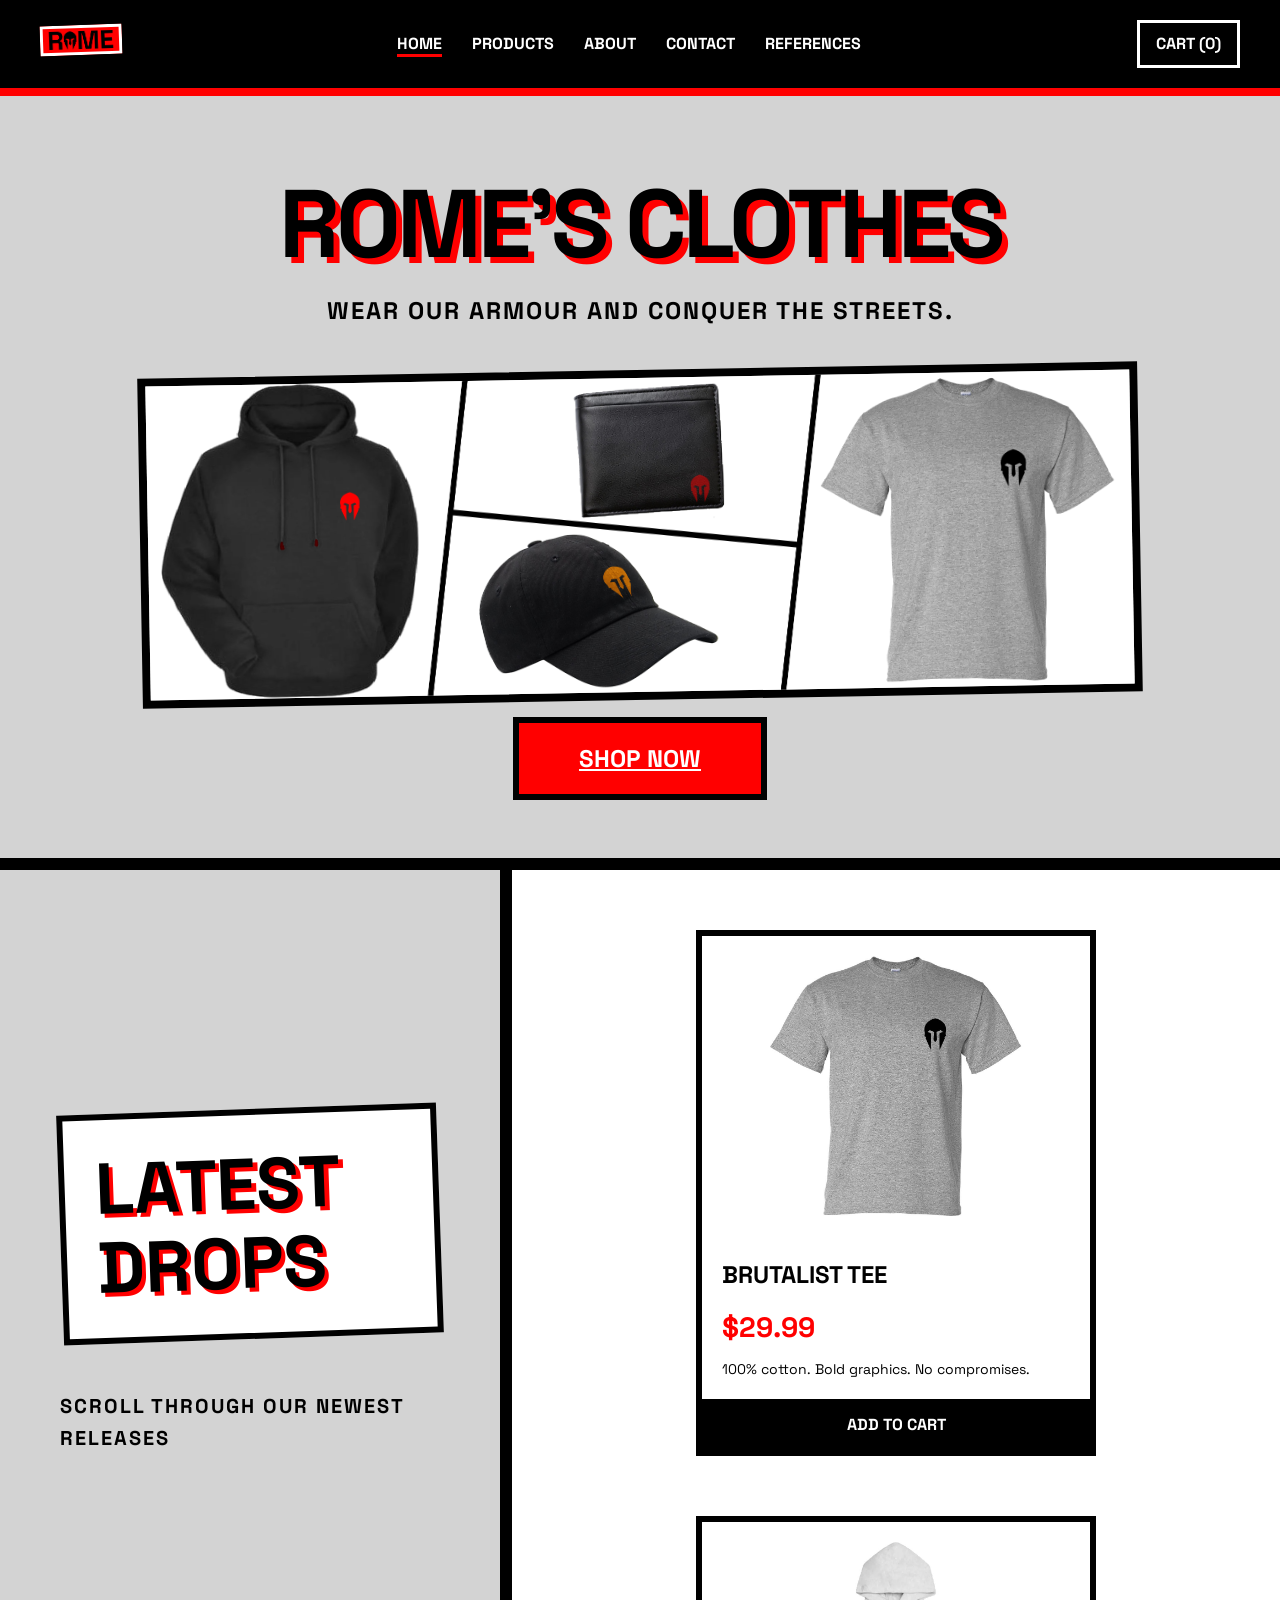
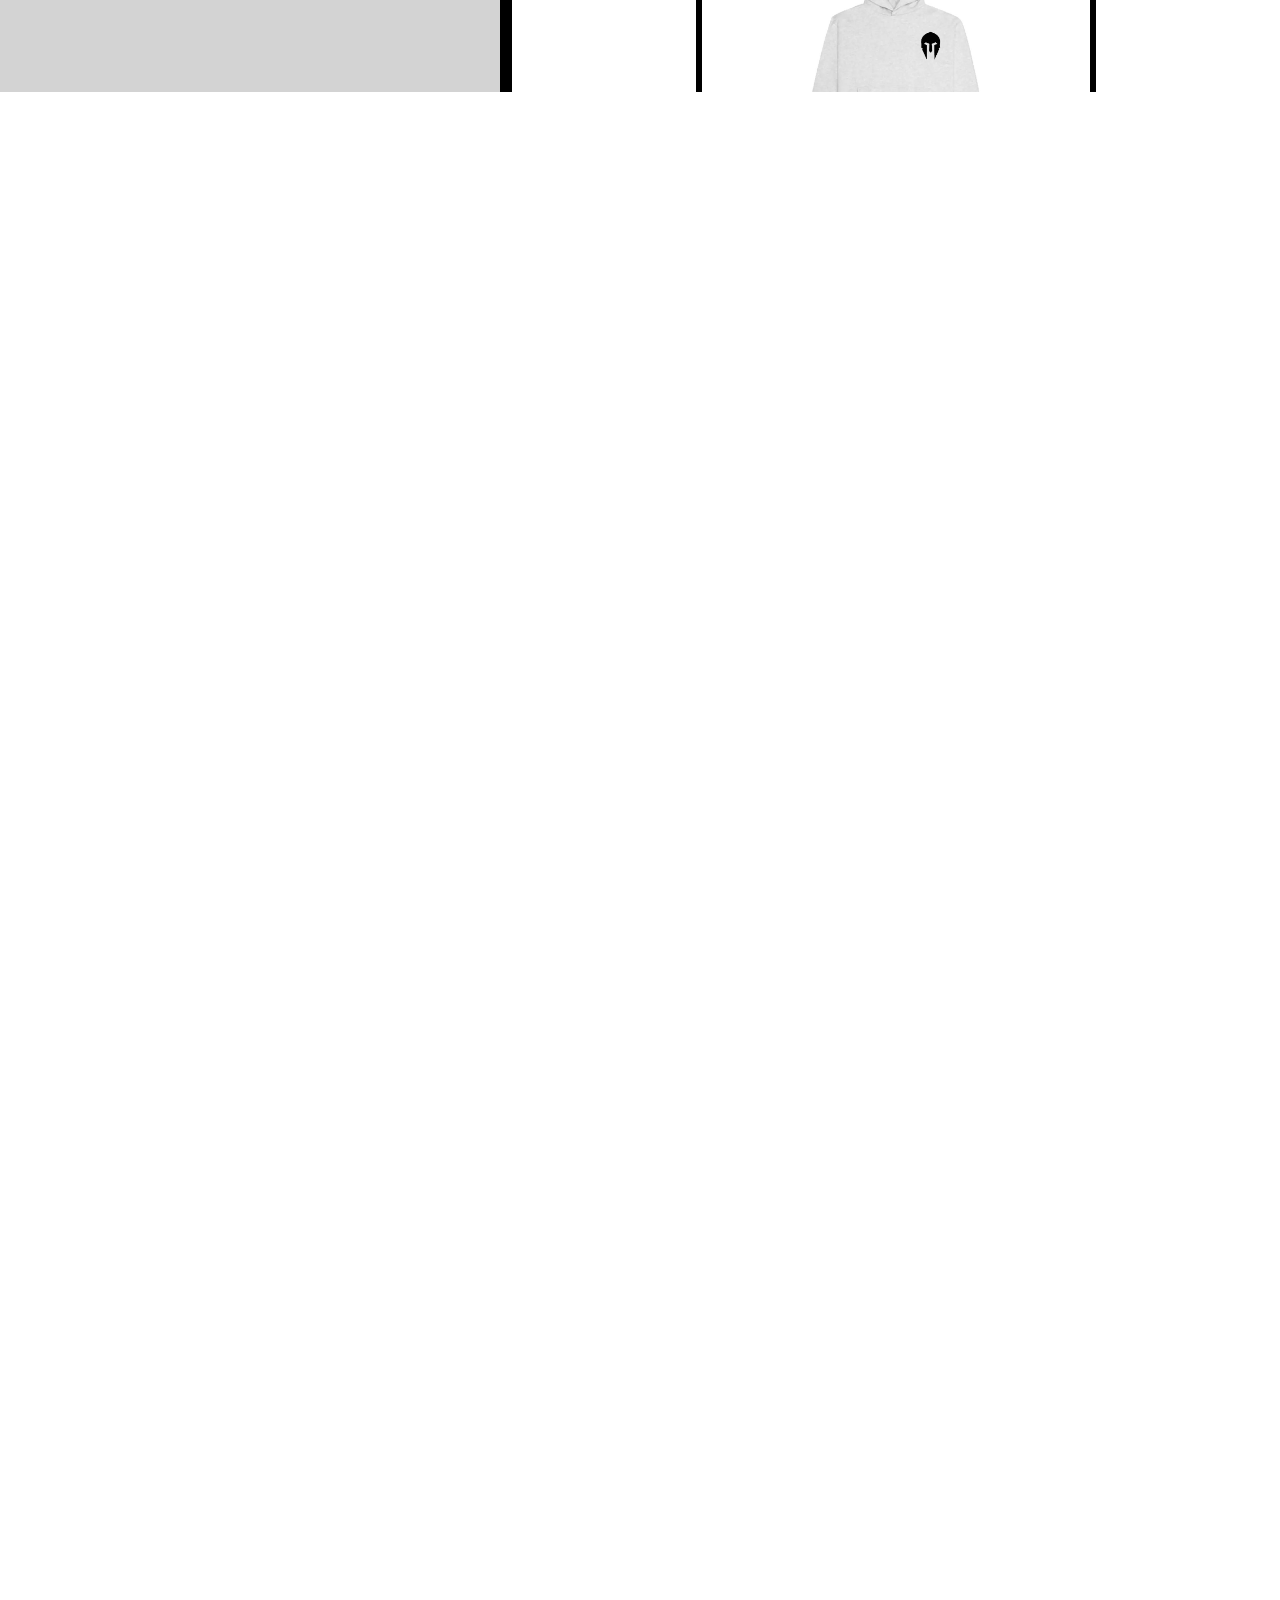
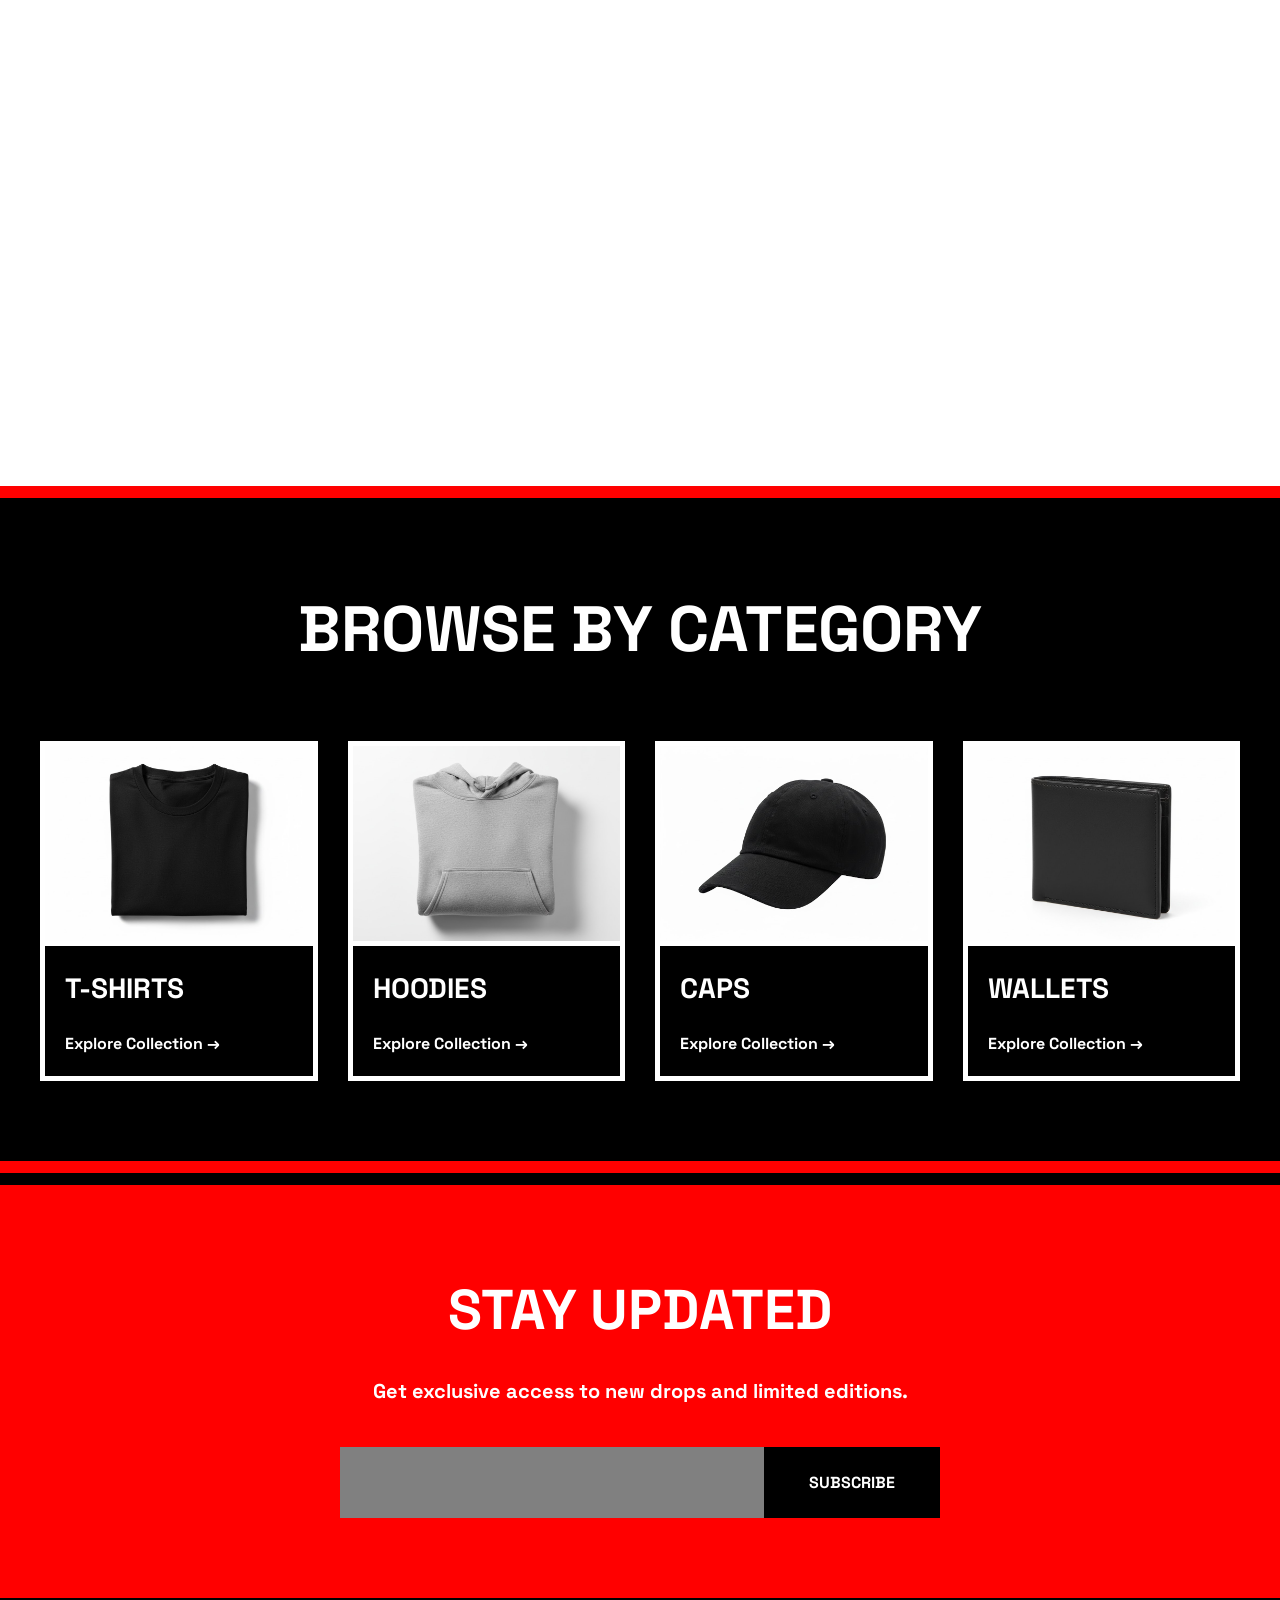
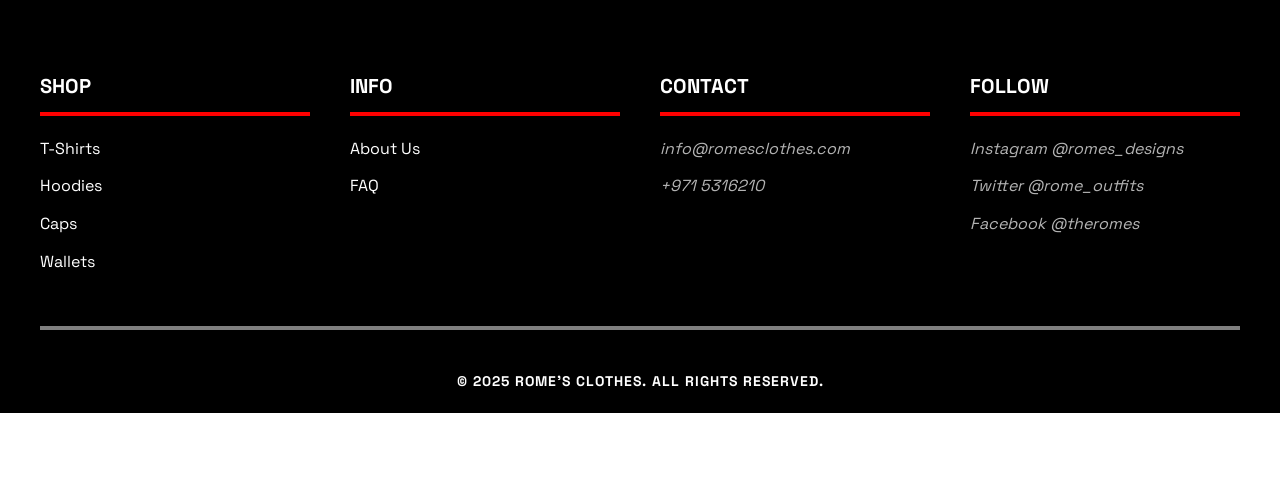
<file: index.html>
<!DOCTYPE html>
<html lang="en">
  <head>
    <meta charset="UTF-8" />
    <meta name="viewport" content="width=device-width, initial-scale=1.0" />
    <title>ROME'S CLOTHES - Raw Fashion</title>
    <link rel="preconnect" href="https://fonts.googleapis.com" />
    <link rel="preconnect" href="https://fonts.gstatic.com" crossorigin />
    <link
      href="https://fonts.googleapis.com/css2?family=Space+Grotesk:wght@400;700&display=swap"
      rel="stylesheet"
    />
    <link rel="stylesheet" href="assets/CSS/styles.css" />
  </head>
  <body>
    <!-- Hidden audio element for bell sound -->
    <audio id="bellSound" preload="auto">
      <source src="assets/media/rome%20standins/bell.mp3" type="audio/mpeg" />
      Your browser does not support the audio element.
    </audio>

    <header>
      <!-- LORETTA REPLACE THIS DIV WITH THE IMAGE AND USE THE SAME CLASS -->
      <a href="index.html" id="logoLink" aria-label="Return to homepage">
        <img 
            src="assets/media/rome standins/LOGO  rome.png" 
            alt="Ritchie's Clothes Logo - Raw Fashion" 
            class="logo-image" 
        />
      </a>
      <!-- -->

      <nav>
        <button class="mobile-menu-close" id="mobileMenuClose" aria-label="Close menu">✕</button>
        <ul>
          <li>
            <a href="index.html" id="homeLink" class="active-link">HOME</a>
          </li>
          <li><a href="products.html">PRODUCTS</a></li>
          <li><a href="about.html">ABOUT</a></li>
          <li><a href="contact.html">CONTACT</a></li>
          <li><a href="references.html">REFERENCES</a></li>
        </ul>
      </nav>
      
      <!-- Mobile hamburger menu button - only visible on small screens -->
      <button class="mobile-menu-toggle" id="mobileMenuToggle" aria-label="Open menu">☰</button>
      
      <!-- Cart Icon - Shows number of items, clicking toggles dropdown -->
      <div class="cart-icon" id="cartIcon">
        CART (<span id="cartCount">0</span>)
      </div>
      
      <!-- Cart Dropdown - Appears when cart icon is clicked, shows cart items -->
      <div class="cart-dropdown" id="cartDropdown">
        <div class="cart-items" id="cartItemsList">
          <p class="empty-message">Your cart is empty.</p>
        </div>
        <div class="cart-footer">
          <!-- Proceed button is disabled when cart is empty -->
          <button class="proceed-button" id="proceedButton" disabled>
            PROCEED
          </button>
        </div>
      </div>

      <!-- Checkout Modal - Overlay that appears when proceeding to checkout -->
      <div class="checkout-modal" id="checkoutModal">
        <div class="modal-content">
          <h3>COMPLETE YOUR ORDER</h3>
          <p>Please enter your details. We will contact you soon!</p>
          <form id="checkoutForm">
            <input
              type="email"
              id="checkoutEmail"
              placeholder="Email Address"
              required
            />
            <input
              type="tel"
              id="checkoutPhone"
              placeholder="Phone Number"
              required
            />
            <div class="modal-actions">
              <button type="submit" class="cta-button">SUBMIT ORDER</button>
              <button type="button" class="cancel-button" id="cancelCheckout">
                CANCEL
              </button>
            </div>
          </form>
          <p
            id="successMessage"
            style="display: none; color: var(--accent); font-weight: 700"
          >
            Thank you! You will be contacted via email shortly.
          </p>
        </div>
      </div>
    </header>

    <!-- Mobile Menu Overlay - Dark background that appears when mobile menu is open -->
    <div class="mobile-menu-overlay" id="mobileMenuOverlay"></div>

    <!-- Hero Section - Main banner at top of homepage -->
    <section class="hero">
      <div class="hero-content">
        <h1>ROME'S CLOTHES</h1>
        <p class="tagline">WEAR OUR ARMOUR AND CONQUER THE STREETS.</p>

        <!-- SAME THING HERE-->
        <img src="assets/media/rome%20standins/banner.jpg" alt="A model wearing a black, oversized, brutalist-style hoodie with thick, high-contrast borders" class="hero-image">

        <a href="products.html" class="cta-button">SHOP NOW</a>
      </div>
    </section>

    <!-- 
      FEATURED PRODUCTS SECTION - Sticky Scroll Design
      
      How it works:
      1. This section has dynamic height calculated by JavaScript based on product content
      2. The .featured-container uses position:sticky to stick below the header (78px)
      3. Left side (40%) shows heading and stays fixed
      4. Right side (60%) contains scrollable products
      5. JavaScript syncs the right side scroll with page scroll position
      6. As you scroll down the page, products appear to scroll while left side stays static
      7. Section "unsticks" after you've scrolled through all products
    -->
    <section class="featured-products" id="featuredProducts">
      <!-- Sticky container that stays in place while scrolling -->
      <div class="featured-container">
        <!-- Left side - Static heading that doesn't move -->
        <div class="featured-left" id="featuredLeft">
          <h2>LATEST DROPS</h2>
          <p class="featured-subtitle">Scroll through our newest releases</p>
        </div>
        
        <!-- Right side - Products that scroll synchronously with page scroll -->
        <div class="featured-right" id="featuredRight">
          <!-- Container holding all product cards - its height determines scroll distance -->
          <div class="product-scroll-container">
            <article class="product-card">
              <div>
                <img
                  src="assets/media/rome standins/tees/basilica.jpg"
                  alt="Basilica T-Shirts"
                  class="product-image"
                />
              </div>
              <div>
                <h3>BRUTALIST TEE</h3>
                <p class="price">$29.99</p>
                <p class="description">
                  100% cotton. Bold graphics. No compromises.
                </p>
              </div>
              <button class="add-to-cart">ADD TO CART</button>
            </article>

            <article class="product-card">
              <div>
                <img
                  src="assets/media/rome standins/hoodies/trevi.jpg"
                  alt="Concrete Hoodie"
                  class="product-image"
                />
              </div>
              <div>
                <h3>CONCRETE HOODIE</h3>
                <p class="price">$59.99</p>
                <p class="description">
                  Heavy-duty fabric. Maximum comfort. Raw style.
                </p>
              </div>
              <button class="add-to-cart">ADD TO CART</button>
            </article>

            <article class="product-card">
              <div>
                <img
                  src="assets/media/rome standins/caps/forum.jpg"
                  alt="Structure Cap"
                  class="product-image"
                />
              </div>
              <div>
                <h3>STRUCTURE CAP</h3>
                <p class="price">$24.99</p>
                <p class="description">
                  Adjustable fit. Clean lines. Timeless design.
                </p>
              </div>
              <button class="add-to-cart">ADD TO CART</button>
            </article>

            <article class="product-card">
              <div>
                <img
                  src="assets/media/rome standins/wallet/pantheon.jpg"
                  alt="Minimal Wallet"
                  class="product-image"
                />
              </div>
              <div>
                <h3>MINIMAL WALLET</h3>
                <p class="price">$34.99</p>
                <p class="description">
                  Genuine leather. Essential storage. Pure function.
                </p>
              </div>
              <button class="add-to-cart">ADD TO CART</button>
            </article>
            
            <article class="product-card">
              <div>
                <img
                  src="assets/media/rome standins/discover/blackt.jpg"
                  alt="Essential Black Tee"
                  class="product-image"
                />
              </div>
              <div>
                <h3>ESSENTIAL BLACK TEE</h3>
                <p class="price">$24.99</p>
                <p class="description">
                  Classic black tee. Premium cotton. Everyday essential.
                </p>
              </div>
              <button class="add-to-cart">ADD TO CART</button>
            </article>
            
            <article class="product-card">
              <div>
                <img
                  src="assets/media/rome standins/hoodies/trevi.jpg"
                  alt="Urban Hoodie"
                  class="product-image"
                />
              </div>
              <div>
                <h3>URBAN HOODIE</h3>
                <p class="price">$64.99</p>
                <p class="description">
                  Oversized fit. Street-ready. Ultimate comfort.
                </p>
              </div>
              <button class="add-to-cart">ADD TO CART</button>
            </article>
          </div>
        </div>
      </div>
    </section>

    <section class="categories">
      <h2>BROWSE BY CATEGORY</h2>
      <div class="category-grid">
        <a href="products.html#t-shirts" class="category-link">
          <div class="category-item">
            <img
              src="assets/media/rome standins/discover/blackt.jpg"
              alt="Plain Black T-Shirt"
              class="category-image"
            />
            <h3>T-SHIRTS</h3>
            <p>Explore Collection →</p>
          </div>
        </a>

        <a href="products.html#hoodies" class="category-link">
          <div class="category-item">
            <img
              src="assets/media/rome standins/discover/greyhood.jpg"
              alt="Grey Hoodie"
              class="category-image"
            />
            <h3>HOODIES</h3>
            <p>Explore Collection →</p>
          </div>
        </a>

        <a href="products.html#caps" class="category-link">
          <div class="category-item">
            <img
              src="assets/media/rome standins/discover/blackcap.jpg"
              alt="Plain Black cap"
              class="category-image"
            />
            <h3>CAPS</h3>
            <p>Explore Collection →</p>
          </div>
        </a>

        <a href="products.html#wallets" class="category-link">
          <div class="category-item">
            <img
              src="assets/media/rome standins/discover/blackwallet.jpg"
              alt="Plain Black Leather Wallet"
              class="category-image"
            />
            <h3>WALLETS</h3>
            <p>Explore Collection →</p>
          </div>
        </a>
      </div>
    </section>

    <section class="newsletter">
      <h2>STAY UPDATED</h2>
      <p>Get exclusive access to new drops and limited editions.</p>
      <form class="newsletter-form" id="newsletterForm">
        <input
          type="email"
          id="newsletterEmail"
          name="email"
          placeholder="YOUR EMAIL ADDRESS"
          required
          aria-label="Email address"
        />
        <button type="submit">SUBSCRIBE</button>
      </form>
      <p
        class="form-message"
        id="newsletterMessage"
        style="display: none; margin-top: 15px; font-weight: 700"
      ></p>
    </section>

    <footer>
      <div class="footer-content">
        <div class="footer-column">
          <h4>SHOP</h4>
          <ul>
            <li><a href="products.html#t-shirts">T-Shirts</a></li>
            <li><a href="products.html#hoodies">Hoodies</a></li>
            <li><a href="products.html#caps">Caps</a></li>
            <li><a href="products.html#wallets">Wallets</a></li>
          </ul>
        </div>
        <div class="footer-column">
          <h4>INFO</h4>
          <ul>
            <li><a href="about.html">About Us</a></li>
            <li><a href="faq.html">FAQ</a></li>
          </ul>
        </div>
        <div class="footer-column">
          <h4>CONTACT</h4>
          <ul>
            <li>info@romesclothes.com</li>
            <li>+971 5316210</li>
          </ul>
        </div>
        <div class="footer-column">
          <h4>FOLLOW</h4>
          <ul>
            <li>Instagram @romes_designs</li>
            <li>Twitter @rome_outfits</li>
            <li>Facebook @theromes</li>
          </ul>
        </div>
      </div>
      <div class="footer-bottom">
        <p>&copy; 2025 ROME'S CLOTHES. ALL RIGHTS RESERVED.</p>
      </div>
    </footer>
    <script src="assets/javascript/script.js"></script>
  </body>
</html>
</file>
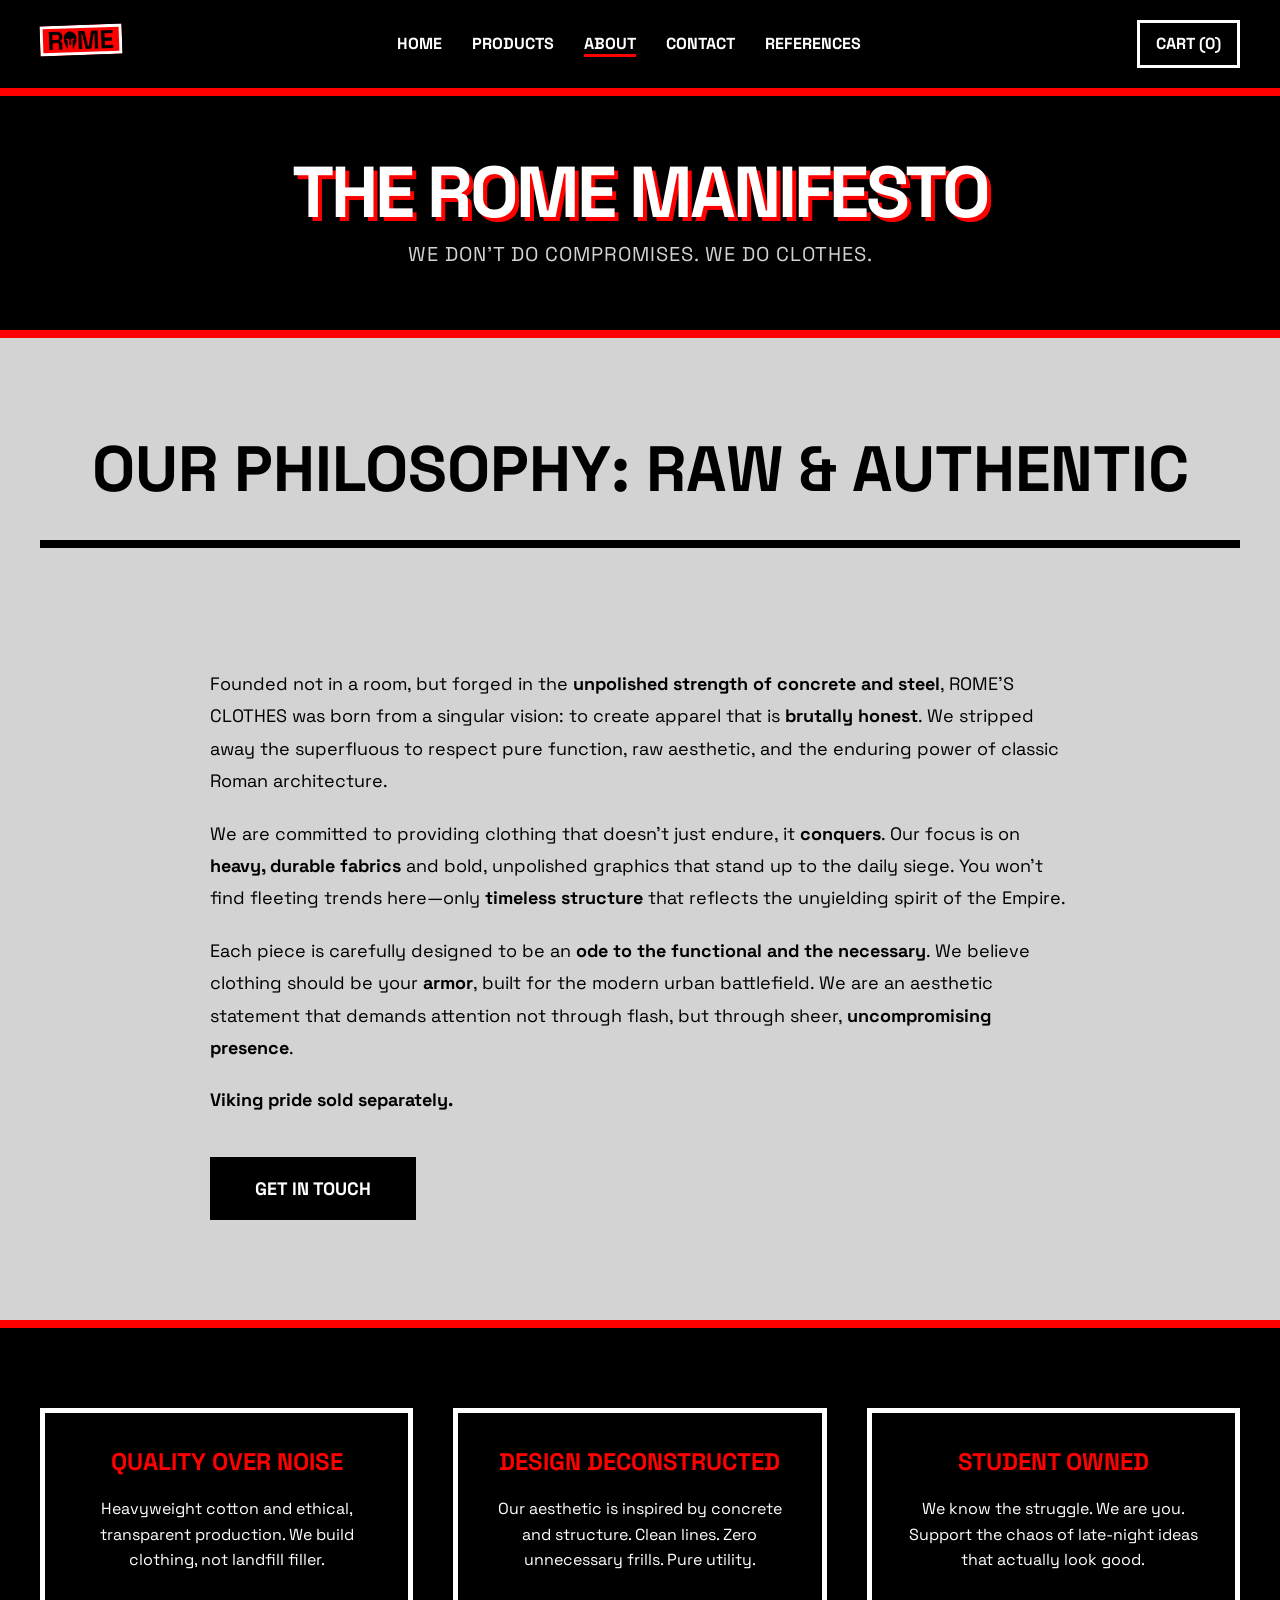
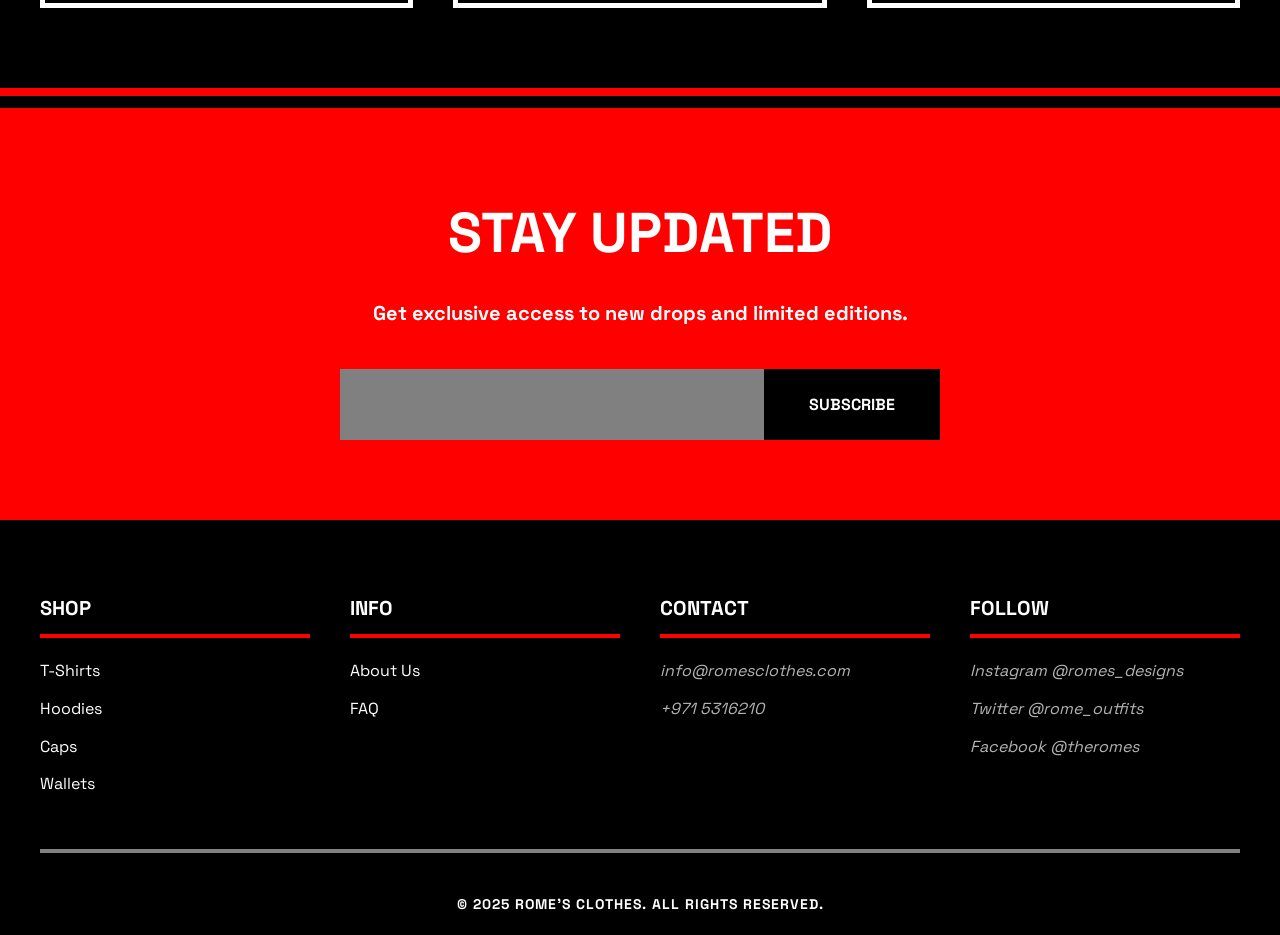
<file: about.html>
<!DOCTYPE html>
<html lang="en">
  <head>
    <meta charset="UTF-8" />
    <meta name="viewport" content="width=device-width, initial-scale=1.0" />
    <title>ROME'S CLOTHES - Our Raw Story</title>
    <link rel="preconnect" href="https://fonts.googleapis.com" />
    <link rel="preconnect" href="https://fonts.gstatic.com" crossorigin />
    <link
      href="https://fonts.googleapis.com/css2?family=Space+Grotesk:wght@400;700&display=swap"
      rel="stylesheet"
    />
    <link rel="stylesheet" href="assets/CSS/styles.css" />
  </head>
  <body>
    <audio id="bellSound" preload="auto">
      <source src="assets/media/rome%20standins/bell.mp3" type="audio/mpeg">
    </audio>

    <header>
      <a href="index.html" id="logoLink" aria-label="Return to homepage">
        <img 
            src="assets/media/rome standins/LOGO  rome.png" 
            alt="Ritchie's Clothes Logo - Raw Fashion" 
            class="logo-image" 
        />
      </a>
      <nav>
        <button class="mobile-menu-close" id="mobileMenuClose" aria-label="Close menu">✕</button>
        <ul>
          <li><a href="index.html" id="homeLink">HOME</a></li>
          <li><a href="products.html">PRODUCTS</a></li>
          <li><a href="about.html" class="active-link">ABOUT</a></li> 
          <li><a href="contact.html">CONTACT</a></li>
          <li><a href="references.html">REFERENCES</a></li>
        </ul>
      </nav>
      
      <button class="mobile-menu-toggle" id="mobileMenuToggle" aria-label="Open menu">☰</button>
      
      <div class="cart-icon">CART (0)</div>
    </header>

    <!-- Mobile Menu Overlay -->
    <div class="mobile-menu-overlay" id="mobileMenuOverlay"></div>

    <main>
      
      <section class="products-hero">
        <div class="products-hero-content">
          <h1>THE ROME MANIFESTO</h1>
          <p class="tagline">WE DON'T DO COMPROMISES. WE DO CLOTHES.</p>
        </div>
      </section>

      <section class="about dedicated-about">
        <h2>OUR PHILOSOPHY: RAW & AUTHENTIC</h2>
        <div class="about-content">
          
          <div class="about-text">
            <p>
                Founded not in a room, but forged in the <strong>unpolished strength of concrete and steel</strong>,
                ROME'S CLOTHES was born from a singular vision: to create apparel that
                is <strong>brutally honest</strong>. We stripped away the superfluous to respect pure
                function, raw aesthetic, and the enduring power of classic Roman architecture.
            </p>
            <p> 
                We are committed to providing clothing that doesn't just endure, it <strong>conquers</strong>.
                Our focus is on <strong>heavy, durable fabrics</strong> and bold, unpolished graphics 
                that stand up to the daily siege. You won't find fleeting trends here—only 
                <strong>timeless structure</strong> that reflects the unyielding spirit of the Empire.
            </p>
            <p>
                Each piece is carefully designed to be an <strong>ode to the functional and the necessary</strong>.
                We believe clothing should be your <strong>armor</strong>, built for the modern urban battlefield.
                We are an aesthetic statement that demands attention not through flash, but through sheer,
                <strong>uncompromising presence</strong>.
            </p>
            <p>
                <strong>Viking pride sold separately.</strong>
            </p>
            <a href="#contact-us"><button class="learn-more">GET IN TOUCH</button></a>
          </div>

          
        </div>
      </section>

      <section class="values-section">
        <div class="value-grid">
          <div class="value-card">
            <h3>QUALITY OVER NOISE</h3>
            <p>Heavyweight cotton and ethical, transparent production. We build clothing, not landfill filler.</p>
          </div>
          <div class="value-card">
            <h3>DESIGN DECONSTRUCTED</h3>
            <p>Our aesthetic is inspired by concrete and structure. Clean lines. Zero unnecessary frills. Pure utility.</p>
          </div>
          <div class="value-card">
            <h3>STUDENT OWNED</h3>
            <p>We know the struggle. We are you. Support the chaos of late-night ideas that actually look good.</p>
          </div>
        </div>
      </section>
      
      <section class="newsletter" id="contact-us">
        <h2>STAY UPDATED</h2>
        <p>Get exclusive access to new drops and limited editions.</p>
        <form class="newsletter-form" id="newsletterForm">
          <input type="email" id="newsletterEmail" name="email" placeholder="YOUR EMAIL ADDRESS" required aria-label="Email address" />
          <button type="submit">SUBSCRIBE</button>
        </form>
        <p class="form-message" id="newsletterMessage" style="display:none; margin-top: 15px; font-weight: 700;"></p>
      </section>
    </main>

    <footer>
      <div class="footer-content">
        <div class="footer-column">
          <h4>SHOP</h4>
          <ul>
            <li><a href="products.html#t-shirts">T-Shirts</a></li>
            <li><a href="products.html#hoodies">Hoodies</a></li>
            <li><a href="products.html#caps">Caps</a></li>
            <li><a href="products.html#wallets">Wallets</a></li>
          </ul>
        </div>
        <div class="footer-column">
          <h4>INFO</h4>
          <ul>
            <li><a href="about.html">About Us</a></li>
            <li><a href="faq.html">FAQ</a></li>
          </ul>
        </div>
        <div class="footer-column">
          <h4>CONTACT</h4>
          <ul>
            <li>info@romesclothes.com</li>
            <li>+971 5316210</li>
          </ul>
        </div>
        <div class="footer-column">
          <h4>FOLLOW</h4>
          <ul>
            <li>Instagram @romes_designs</li>
            <li>Twitter @rome_outfits</li>
            <li>Facebook @theromes</li>
          </ul>
        </div>
      </div>
      <div class="footer-bottom">
        <p>&copy; 2025 ROME'S CLOTHES. ALL RIGHTS RESERVED.</p>
      </div>
    </footer>
    
    <script src="assets/javascript/script.js"></script>
  </body>
</html>
</file>
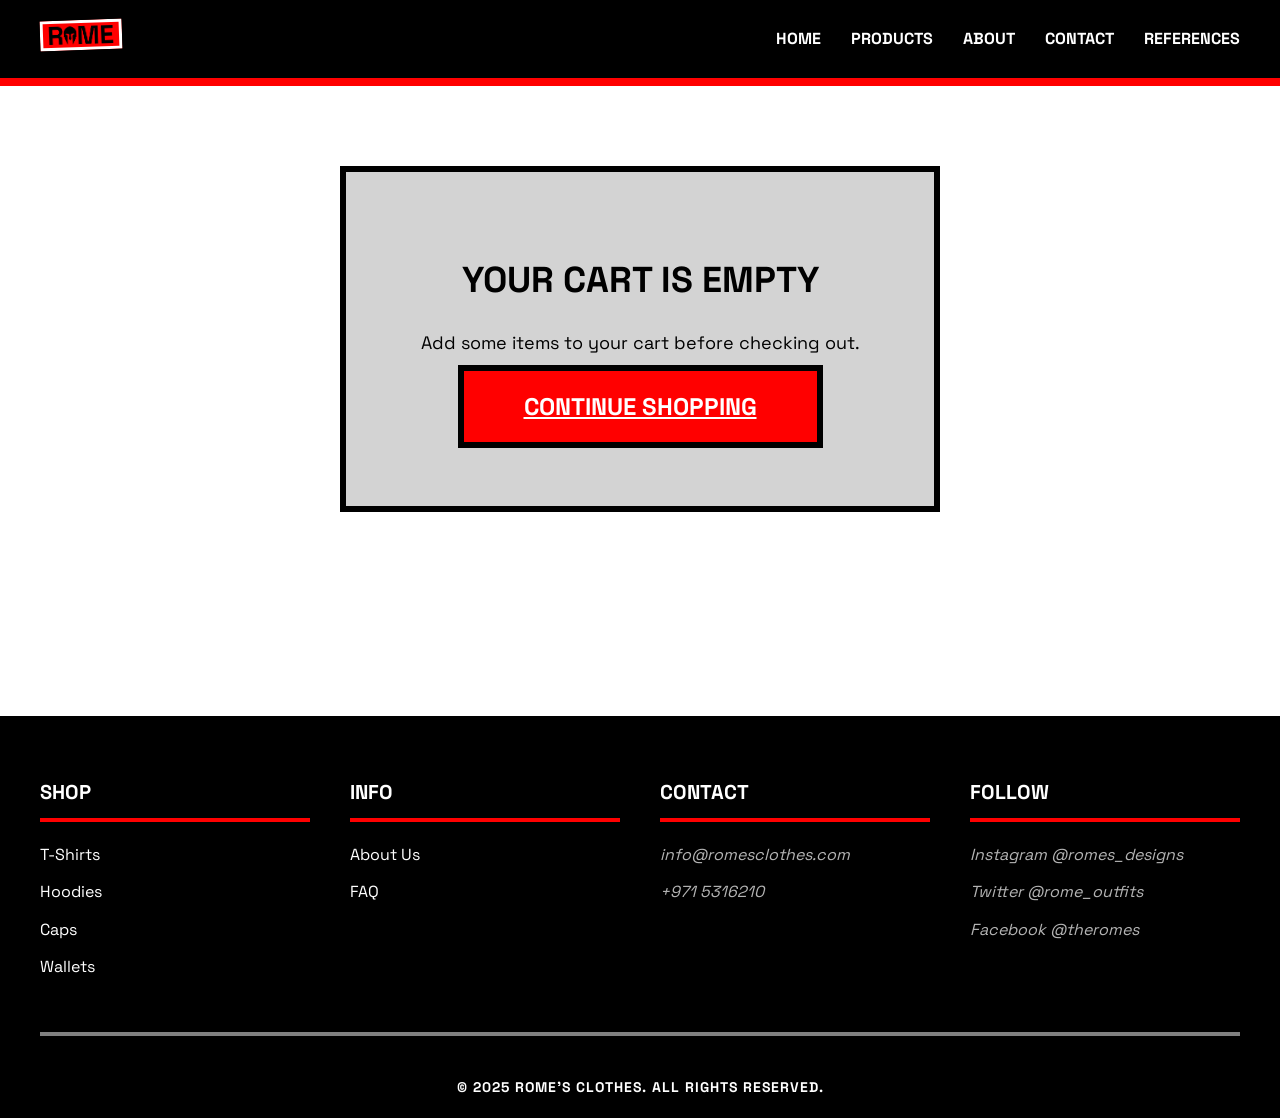
<file: checkout.html>
<!DOCTYPE html>
<html lang="en">
  <head>
    <meta charset="UTF-8" />
    <meta name="viewport" content="width=device-width, initial-scale=1.0" />
    <title>Checkout - ROME'S CLOTHES</title>
    <link rel="preconnect" href="https://fonts.googleapis.com" />
    <link rel="preconnect" href="https://fonts.gstatic.com" crossorigin />
    <link
      href="https://fonts.googleapis.com/css2?family=Space+Grotesk:wght@400;700&display=swap"
      rel="stylesheet"
    />
    <link rel="stylesheet" href="assets/CSS/styles.css" />
  </head>
  <body>
    <audio id="bellSound" preload="auto">
      <source src="assets/media/rome%20standins/bell.mp3" type="audio/mpeg">
    </audio>

    <header>
      <a href="index.html" id="logoLink" aria-label="Return to homepage">
        <img 
            src="assets/media/rome standins/LOGO  rome.png" 
            alt="Ritchie's Clothes Logo - Raw Fashion" 
            class="logo-image" 
        />
      </a>
      <nav>
        <button class="mobile-menu-close" id="mobileMenuClose" aria-label="Close menu">✕</button>
        <ul>
          <li><a href="index.html" id="homeLink">HOME</a></li>
          <li><a href="products.html">PRODUCTS</a></li>
          <li><a href="about.html">ABOUT</a></li>
          <li><a href="contact.html">CONTACT</a></li>
          <li><a href="references.html">REFERENCES</a></li>
        </ul>
      </nav>
      
      <button class="mobile-menu-toggle" id="mobileMenuToggle" aria-label="Open menu">☰</button>
    </header>

    <!-- Mobile Menu Overlay -->
    <div class="mobile-menu-overlay" id="mobileMenuOverlay"></div>

    <main class="checkout-page">
      <section class="checkout-container">
        <h1 class="page-title">COMPLETE YOUR ORDER</h1>
        <p class="intro-text">Review your items and enter your details to complete your purchase.</p>

        <div class="checkout-grid">
          <!-- summary type shi -->
          <section class="order-summary">
            <h2>ORDER SUMMARY</h2>
            <div id="checkoutItemsList" class="checkout-items-list">
              <!-- js will add shi here -->
            </div>
            <div class="order-total">
              <span>TOTAL:</span>
              <span id="orderTotal" class="total-price">$0.00</span>
            </div>
          </section>

          <!--fill out the info type shi -->
          <section class="checkout-form-section">
            <h2>YOUR DETAILS</h2>
            <form id="checkoutPageForm" class="checkout-form">
              <div class="form-group">
                <label for="customerName">Full Name *</label>
                <input type="text" id="customerName" name="customerName" required placeholder="John Doe">
              </div>

              <div class="form-group">
                <label for="customerEmail">Email Address *</label>
                <input type="email" id="customerEmail" name="customerEmail" required placeholder="john@example.com">
              </div>

              <div class="form-group">
                <label for="customerPhone">Phone Number *</label>
                <input type="tel" id="customerPhone" name="customerPhone" required placeholder="+971 50 123 4567">
              </div>

              <div class="form-group full-width">
                <label for="shippingAddress">Shipping Address *</label>
                <textarea id="shippingAddress" name="shippingAddress" rows="3" required placeholder="Street address, City, Country"></textarea>
              </div>

              <div class="form-group full-width">
                <label for="orderNotes">Order Notes (Optional)</label>
                <textarea id="orderNotes" name="orderNotes" rows="3" placeholder="Any special requests or delivery instructions..."></textarea>
              </div>

              <div class="checkout-actions">
                <button type="submit" class="cta-button">PLACE ORDER</button>
                <a href="products.html" class="back-link">← Continue Shopping</a>
              </div>
            </form>

            <div id="checkoutSuccessMessage" class="success-message" style="display: none;">
              <h3>✓ ORDER CONFIRMED!</h3>
              <p>Thank you for your order! We will contact you via email shortly with confirmation and shipping details.</p>
              <a href="index.html" class="cta-button" style="display: inline-block; margin-top: 20px;">RETURN HOME</a>
            </div>
          </section>
        </div>
      </section>
    </main>

    <footer>
      <div class="footer-content">
        <div class="footer-column">
          <h4>SHOP</h4>
          <ul>
            <li><a href="products.html#t-shirts">T-Shirts</a></li>
            <li><a href="products.html#hoodies">Hoodies</a></li>
            <li><a href="products.html#caps">Caps</a></li>
            <li><a href="products.html#wallets">Wallets</a></li>
          </ul>
        </div>
        <div class="footer-column">
          <h4>INFO</h4>
          <ul>
            <li><a href="about.html">About Us</a></li>
            <li><a href="faq.html">FAQ</a></li>
          </ul>
        </div>
        <div class="footer-column">
          <h4>CONTACT</h4>
          <ul>
            <li>info@romesclothes.com</li>
            <li>+971 5316210</li>
          </ul>
        </div>
        <div class="footer-column">
          <h4>FOLLOW</h4>
          <ul>
            <li>Instagram @romes_designs</li>
            <li>Twitter @rome_outfits</li>
            <li>Facebook @theromes</li>
          </ul>
        </div>
      </div>
      <div class="footer-bottom">
        <p>&copy; 2025 ROME'S CLOTHES. ALL RIGHTS RESERVED.</p>
      </div>
    </footer>
    <script src="assets/javascript/script.js"></script>
  </body>
</html>
</file>
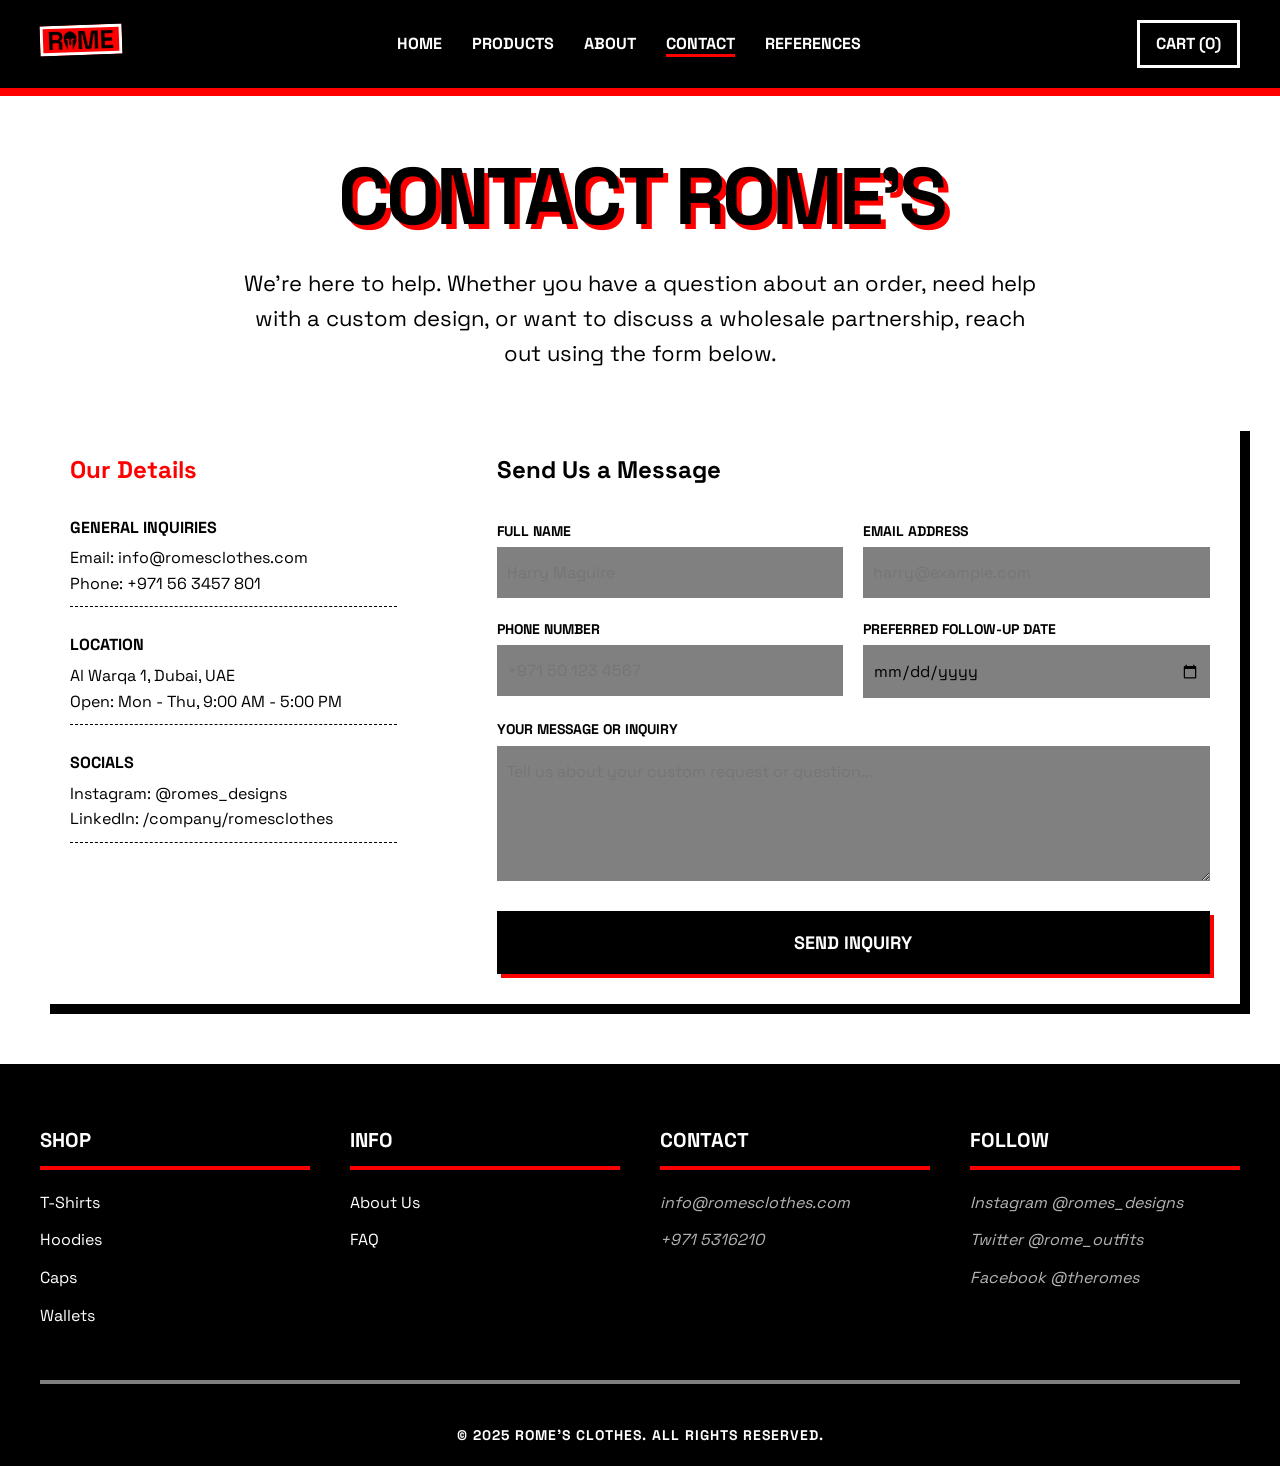
<file: contact.html>
<!DOCTYPE html>
<html lang="en">
<head>
    <meta charset="UTF-8">
    <meta name="viewport" content="width=device-width, initial-scale=1.0">
    <title>Contact Us | Rome's Clothes</title>
    <meta name="description" content="Get in touch with Ritchie's Clothes for customer service, wholesale inquiries, or custom orders.">
    <link rel="stylesheet" href="assets/CSS/styles.css">
    <link href="https://fonts.googleapis.com/css2?family=Space+Grotesk:wght@400;700&display=swap" rel="stylesheet">
</head>
<body>
    <audio id="bellSound" preload="auto">
      <source src="assets/media/rome%20standins/bell.mp3" type="audio/mpeg">
    </audio>

    <header>
        <a href="index.html" id="logoLink" aria-label="Return to homepage">
        <img 
            src="assets/media/rome standins/LOGO  rome.png" 
            alt="Ritchie's Clothes Logo - Raw Fashion" 
            class="logo-image" 
        />
      </a>
        <nav>
            <button class="mobile-menu-close" id="mobileMenuClose" aria-label="Close menu">✕</button>
            <ul>
                <li><a href="index.html" id="homeLink">HOME</a></li>
                <li><a href="products.html">PRODUCTS</a></li>
                <li><a href="about.html">ABOUT</a></li>
                <li><a href="contact.html" class="active-link">CONTACT</a></li>
                <li><a href="references.html">REFERENCES</a></li>
            </ul>
        </nav>
        
        <button class="mobile-menu-toggle" id="mobileMenuToggle" aria-label="Open menu">☰</button>
        
        <div class="cart-icon" id="cartIcon">CART (<span id="cartCount">0</span>)</div>
    </header>

    <!-- Mobile Menu Overlay -->
    <div class="mobile-menu-overlay" id="mobileMenuOverlay"></div>

    <main class="contact-page">
        <h1 class="page-title">Contact Rome's</h1>
        <p class="intro-text">
            We're here to help. Whether you have a question about an order, need help with a custom design, or want to discuss a wholesale partnership, reach out using the form below.
        </p>

        <!-- MAIN GRID CONTAINER -->
        <div class="contact-grid-container">
            <!-- 1. CONTACT INFO SECTION (GRID ITEM 1) -->
            <section class="contact-info">
                <h2>Our Details</h2>
                <div class="info-block">
                    <h3>General Inquiries</h3>
                    <p>Email: info@romesclothes.com</p>
                    <p>Phone: +971 56 3457 801</p>
                </div>
                
                <div class="info-block">
                    <h3>Location</h3>
                    <p>Al Warqa 1, Dubai, UAE</p>
                    <p>Open: Mon - Thu, 9:00 AM - 5:00 PM</p>
                </div>

                <div class="info-block">
                    <h3>Socials</h3>
                    <p>Instagram: @romes_designs</p>
                    <p>LinkedIn: /company/romesclothes</p>
                </div>
            </section>
            
            
            <section class="contact-form">
                <h2>Send Us a Message</h2>
                <form action="#" method="POST">
                    
                    
                    <div class="form-grid">
                        
                        <div class="form-group">
                            <label for="full-name">Full Name</label>
                            <input type="text" id="full-name" name="fullName" required placeholder="Harry Maguire">
                        </div>

                        <!-- Input Type: Email -->
                        <div class="form-group">
                            <label for="email">Email Address</label>
                            <input type="email" id="email" name="email" required placeholder="harry@example.com">
                        </div>
                        
                        <!-- Input Type: Tel -->
                        <div class="form-group">
                            <label for="phone">Phone Number</label>
                            <input type="tel" id="phone" name="phone" placeholder="+971 50 123 4567">
                        </div>

                        <!-- Input Type: Date -->
                        <div class="form-group">
                            <label for="date">Preferred Follow-up Date</label>
                            <input type="date" id="date" name="preferredDate">
                        </div>
                        
                        <!-- Textarea -->
                        <div class="form-group full-width">
                            <label for="message">Your Message or Inquiry</label>
                            <textarea id="message" name="message" rows="5" required placeholder="Tell us about your custom request or question..."></textarea>
                        </div>
                    </div>
                    
                    <button type="submit" class="submit-button">Send Inquiry</button>
                </form>
                <p class="form-message" id="contactMessage" style="display:none; margin-top: 20px; font-weight: 700;"></p>
            </section>
        </div>
    </main>

    <footer>
      <div class="footer-content">
        <div class="footer-column">
          <h4>SHOP</h4>
          <ul>
            <li><a href="products.html#t-shirts">T-Shirts</a></li>
            <li><a href="products.html#hoodies">Hoodies</a></li>
            <li><a href="products.html#caps">Caps</a></li>
            <li><a href="products.html#wallets">Wallets</a></li>
          </ul>
        </div>
        <div class="footer-column">
          <h4>INFO</h4>
          <ul>
            <li><a href="about.html">About Us</a></li>
            <li><a href="faq.html">FAQ</a></li>
          </ul>
        </div>
        <div class="footer-column">
          <h4>CONTACT</h4>
          <ul>
            <li>info@romesclothes.com</li>
            <li>+971 5316210</li>
          </ul>
        </div>
        <div class="footer-column">
          <h4>FOLLOW</h4>
          <ul>
            <li>Instagram @romes_designs</li>
            <li>Twitter @rome_outfits</li>
            <li>Facebook @theromes</li>
          </ul>
        </div>
      </div>
      <div class="footer-bottom">
        <p>&copy; 2025 ROME'S CLOTHES. ALL RIGHTS RESERVED.</p>
      </div>
    </footer>
    <script src="assets/javascript/script.js"></script>
</body>
</html>
</file>
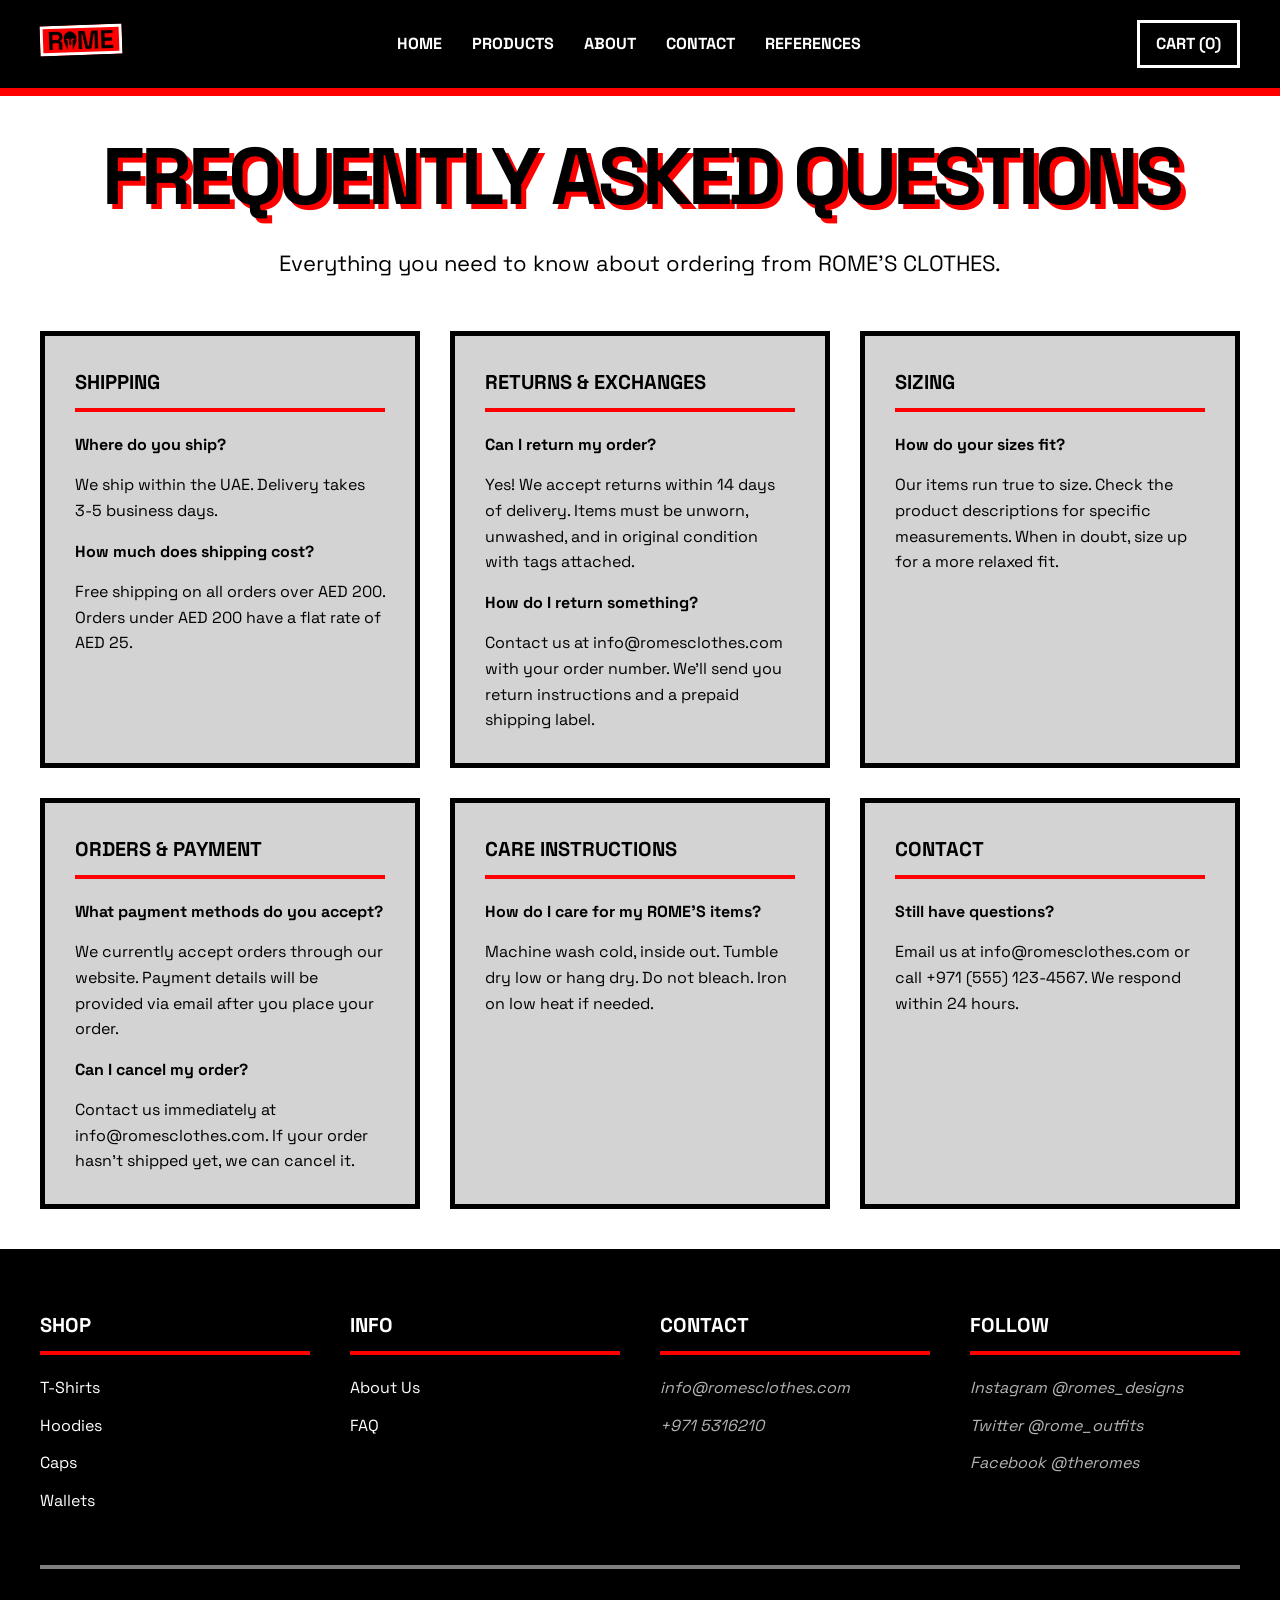
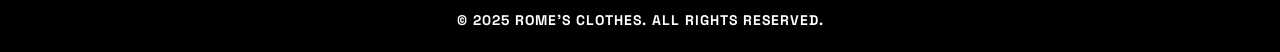
<file: faq.html>
<!DOCTYPE html>
<html lang="en">
  <head>
    <meta charset="UTF-8" />
    <meta name="viewport" content="width=device-width, initial-scale=1.0" />
    <title>FAQ - ROME'S CLOTHES</title>
    <link rel="preconnect" href="https://fonts.googleapis.com" />
    <link rel="preconnect" href="https://fonts.gstatic.com" crossorigin />
    <link
      href="https://fonts.googleapis.com/css2?family=Space+Grotesk:wght@400;700&display=swap"
      rel="stylesheet"
    />
    <link rel="stylesheet" href="assets/CSS/styles.css" />
  </head>
  <body>
    <audio id="bellSound" preload="auto">
      <source src="assets/media/rome%20standins/bell.mp3" type="audio/mpeg">
    </audio>

    <header>
      <a href="index.html" id="logoLink" aria-label="Return to homepage">
        <img 
            src="assets/media/rome standins/LOGO  rome.png" 
            alt="Ritchie's Clothes Logo - Raw Fashion" 
            class="logo-image" 
        />
      </a>
      <nav>
        <button class="mobile-menu-close" id="mobileMenuClose" aria-label="Close menu">✕</button>
        <ul>
          <li><a href="index.html" id="homeLink">HOME</a></li>
          <li><a href="products.html">PRODUCTS</a></li>
          <li><a href="about.html">ABOUT</a></li>
          <li><a href="contact.html">CONTACT</a></li>
          <li><a href="references.html">REFERENCES</a></li>
        </ul>
      </nav>
      
      <button class="mobile-menu-toggle" id="mobileMenuToggle" aria-label="Open menu">☰</button>
      
      <div class="cart-icon" id="cartIcon">CART (<span id="cartCount">0</span>)</div>
    </header>

    <!-- Mobile Menu Overlay -->
    <div class="mobile-menu-overlay" id="mobileMenuOverlay"></div>

    <main class="faq-page">
      <section class="faq-container">
        <h1 class="page-title">FREQUENTLY ASKED QUESTIONS</h1>
        <p class="intro-text">Everything you need to know about ordering from ROME'S CLOTHES.</p>

        <div class="faq-grid">
          <div class="faq-item">
            <h3>SHIPPING</h3>
            <p><strong>Where do you ship?</strong></p>
            <p>We ship within the UAE. Delivery takes 3-5 business days.</p>
            <p><strong>How much does shipping cost?</strong></p>
            <p>Free shipping on all orders over AED 200. Orders under AED 200 have a flat rate of AED 25.</p>
          </div>

          <div class="faq-item">
            <h3>RETURNS & EXCHANGES</h3>
            <p><strong>Can I return my order?</strong></p>
            <p>Yes! We accept returns within 14 days of delivery. Items must be unworn, unwashed, and in original condition with tags attached.</p>
            <p><strong>How do I return something?</strong></p>
            <p>Contact us at info@romesclothes.com with your order number. We'll send you return instructions and a prepaid shipping label.</p>
          </div>

          <div class="faq-item">
            <h3>SIZING</h3>
            <p><strong>How do your sizes fit?</strong></p>
            <p>Our items run true to size. Check the product descriptions for specific measurements. When in doubt, size up for a more relaxed fit.</p>
          </div>

          <div class="faq-item">
            <h3>ORDERS & PAYMENT</h3>
            <p><strong>What payment methods do you accept?</strong></p>
            <p>We currently accept orders through our website. Payment details will be provided via email after you place your order.</p>
            <p><strong>Can I cancel my order?</strong></p>
            <p>Contact us immediately at info@romesclothes.com. If your order hasn't shipped yet, we can cancel it.</p>
          </div>

          <div class="faq-item">
            <h3>CARE INSTRUCTIONS</h3>
            <p><strong>How do I care for my ROME'S items?</strong></p>
            <p>Machine wash cold, inside out. Tumble dry low or hang dry. Do not bleach. Iron on low heat if needed.</p>
          </div>

          <div class="faq-item">
            <h3>CONTACT</h3>
            <p><strong>Still have questions?</strong></p>
            <p>Email us at info@romesclothes.com or call +971 (555) 123-4567. We respond within 24 hours.</p>
          </div>
        </div>
      </section>
    </main>

    <footer>
      <div class="footer-content">
        <div class="footer-column">
          <h4>SHOP</h4>
          <ul>
            <li><a href="products.html#t-shirts">T-Shirts</a></li>
            <li><a href="products.html#hoodies">Hoodies</a></li>
            <li><a href="products.html#caps">Caps</a></li>
            <li><a href="products.html#wallets">Wallets</a></li>
          </ul>
        </div>
        <div class="footer-column">
          <h4>INFO</h4>
          <ul>
            <li><a href="about.html">About Us</a></li>
            <li><a href="faq.html">FAQ</a></li>
          </ul>
        </div>
        <div class="footer-column">
          <h4>CONTACT</h4>
          <ul>
            <li>info@romesclothes.com</li>
            <li>+971 5316210</li>
          </ul>
        </div>
        <div class="footer-column">
          <h4>FOLLOW</h4>
          <ul>
            <li>Instagram @romes_designs</li>
            <li>Twitter @rome_outfits</li>
            <li>Facebook @theromes</li>
          </ul>
        </div>
      </div>
      <div class="footer-bottom">
        <p>&copy; 2025 ROME'S CLOTHES. ALL RIGHTS RESERVED.</p>
      </div>
    </footer>
    <script src="assets/javascript/script.js"></script>
  </body>
</html>
</file>
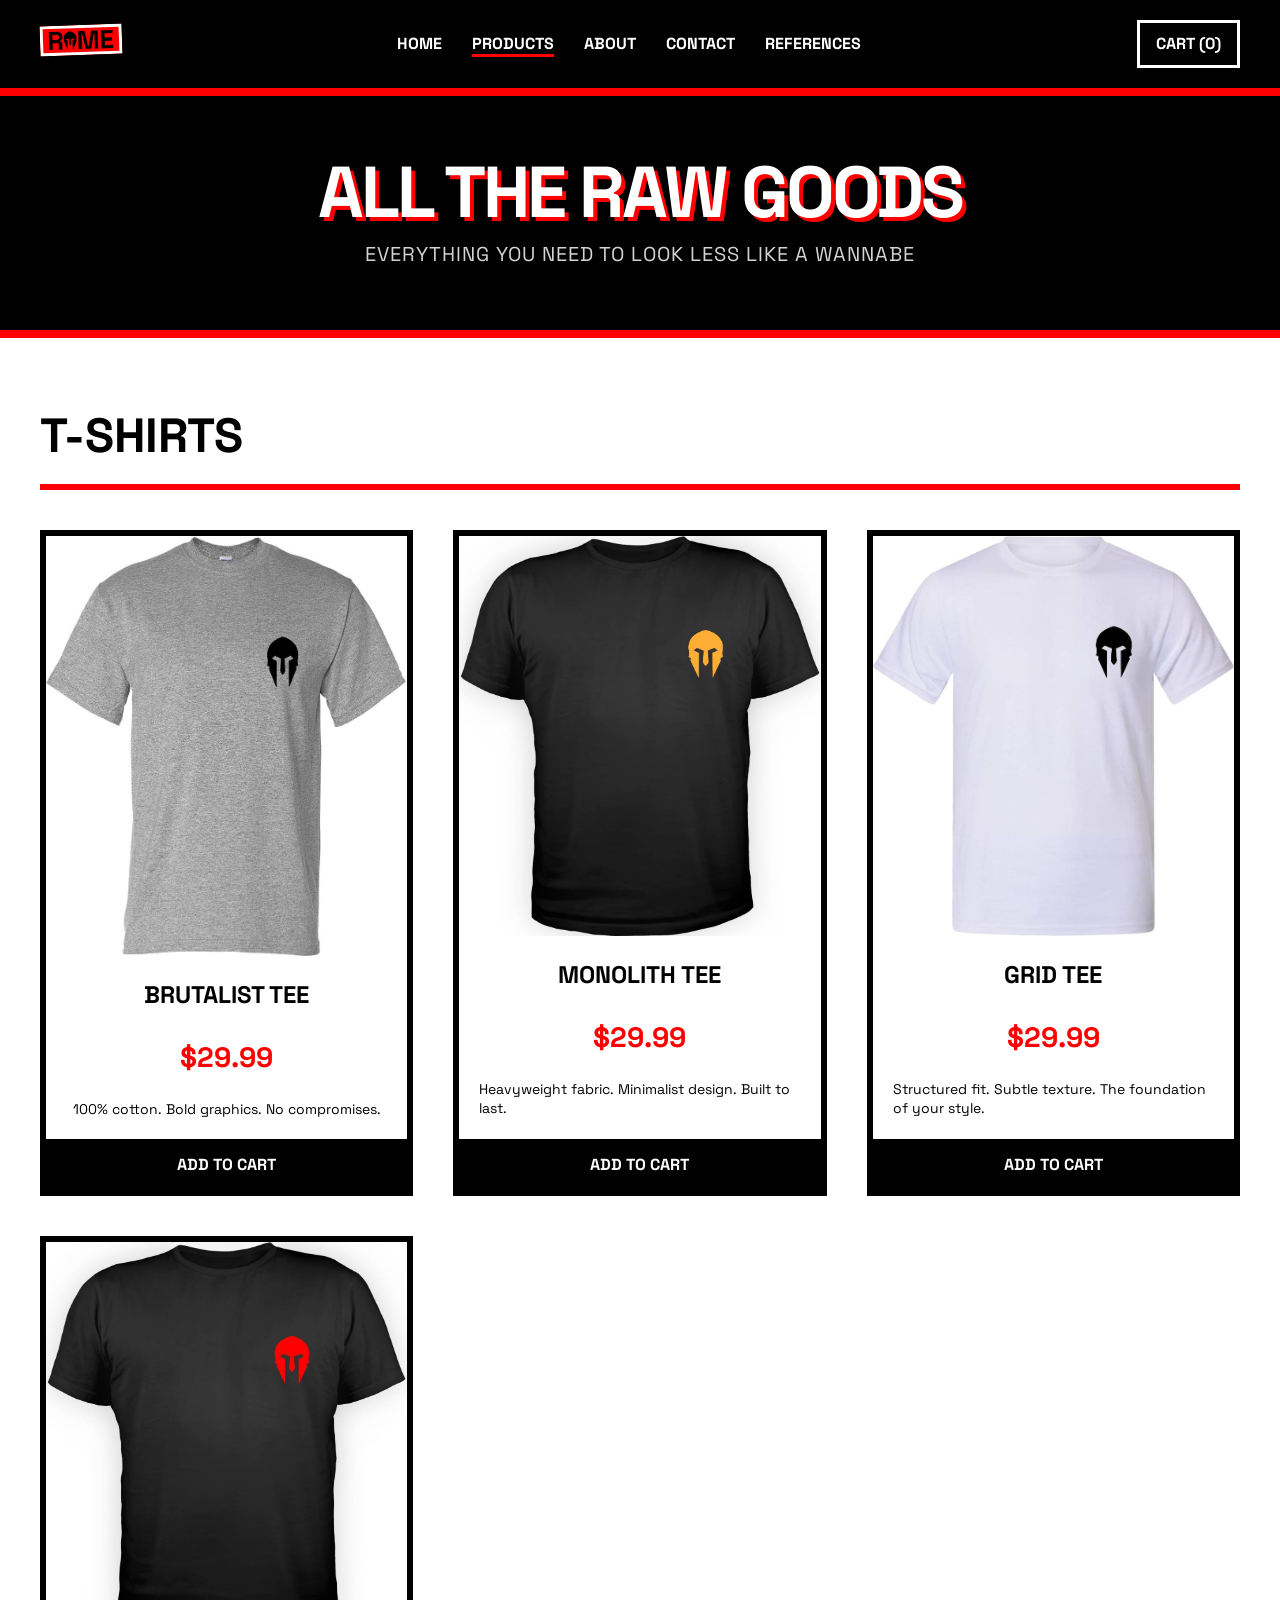
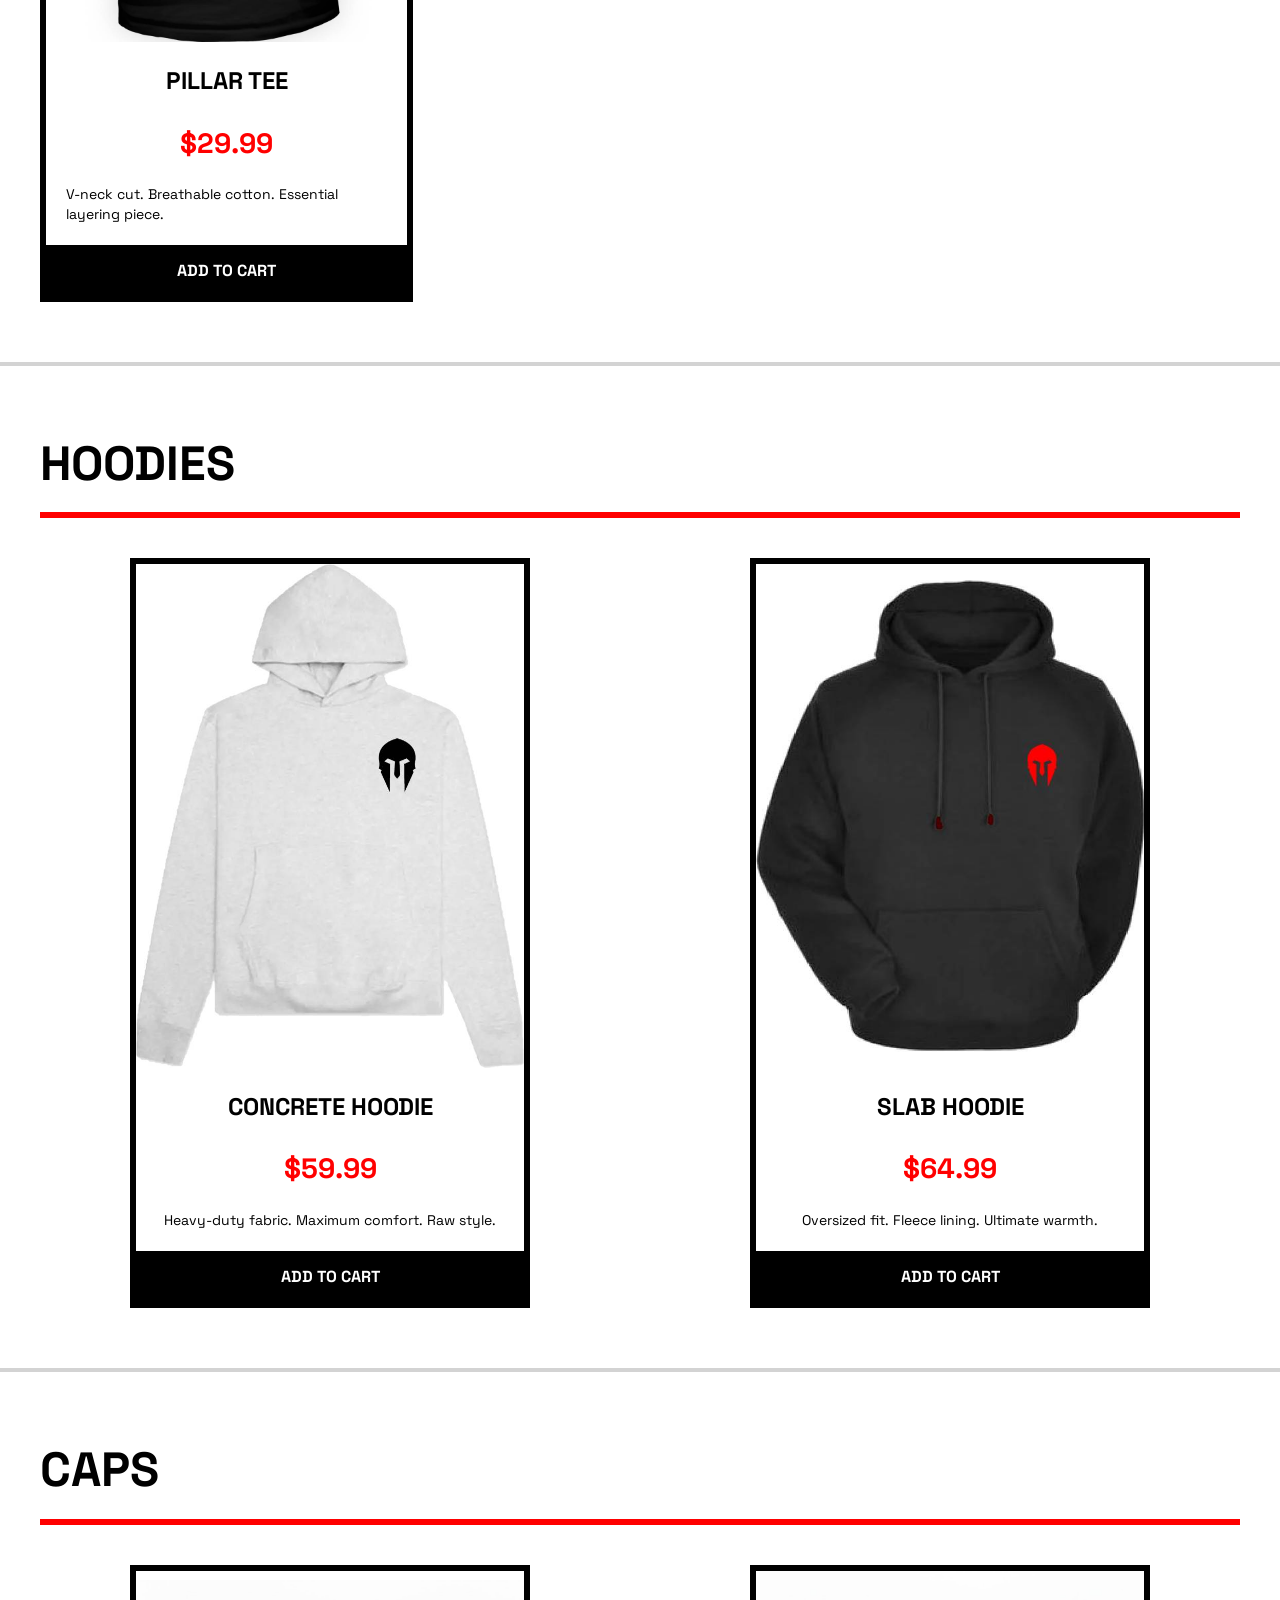
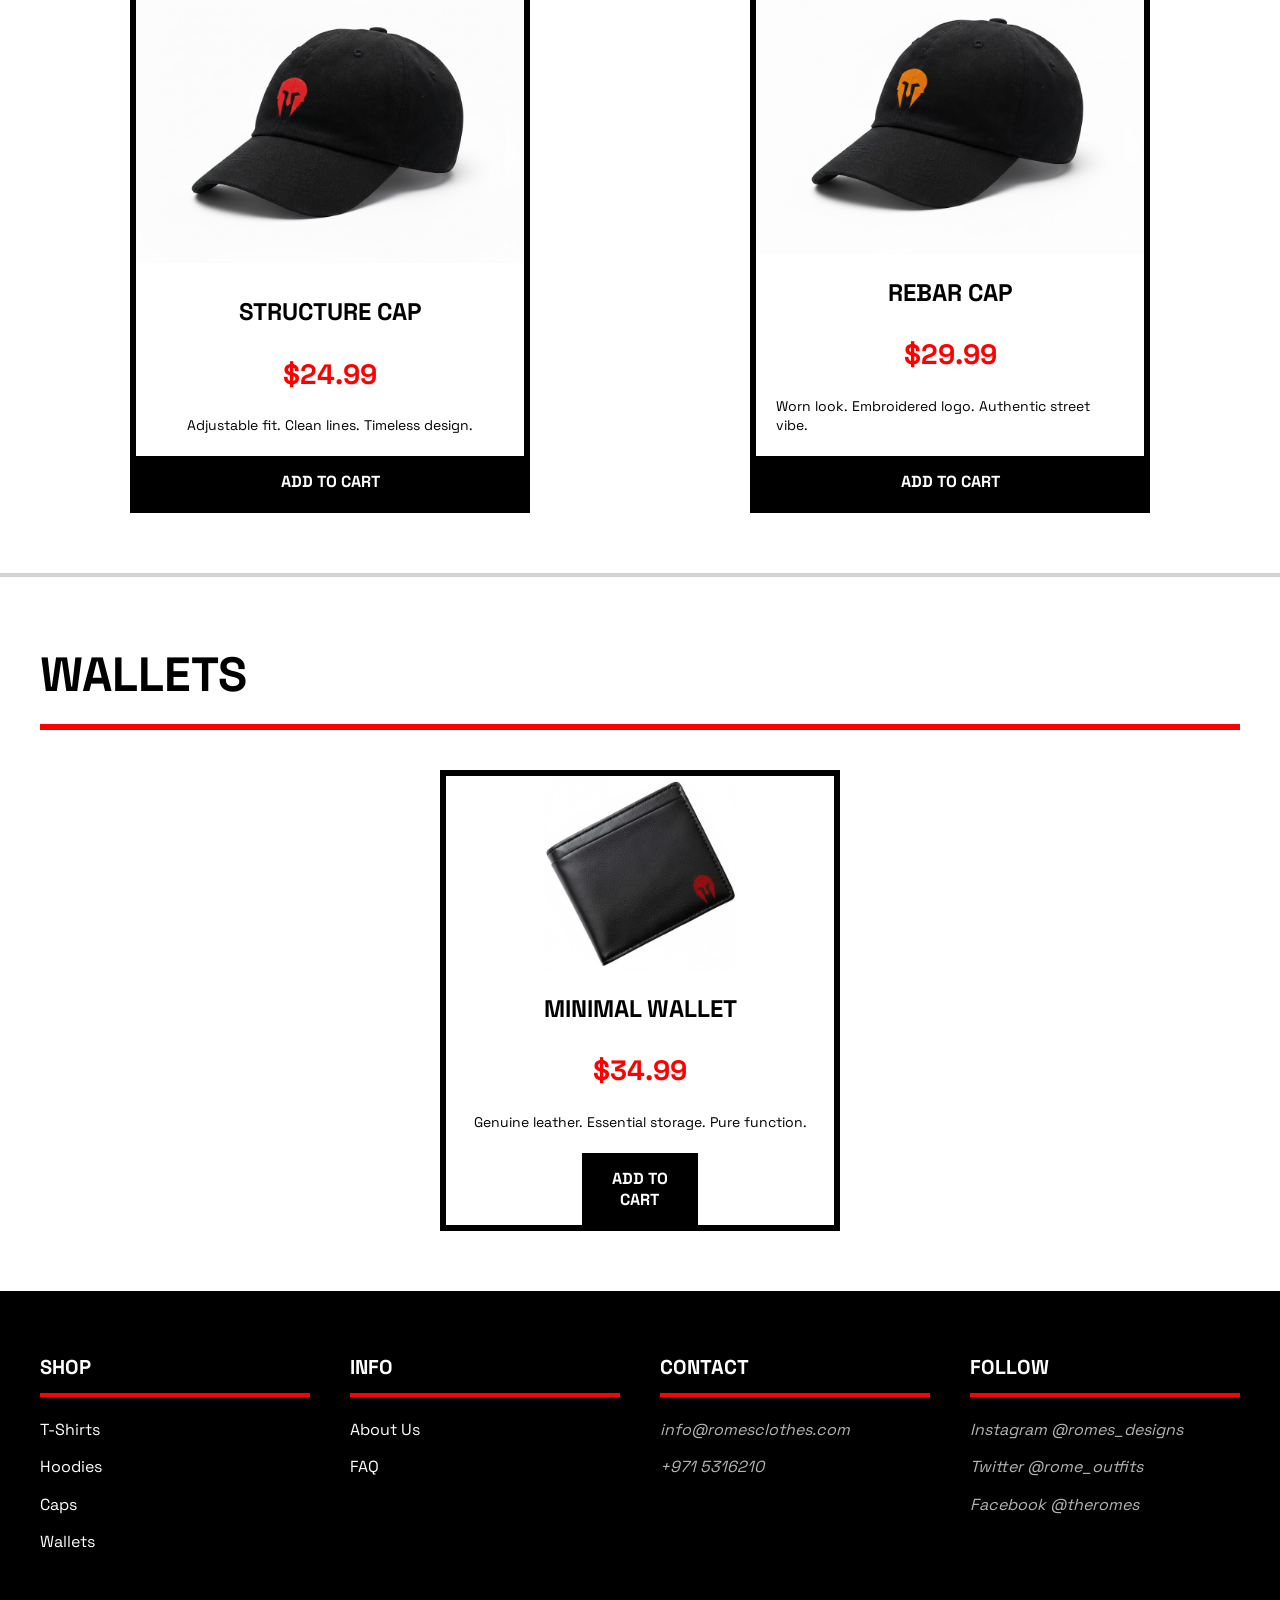
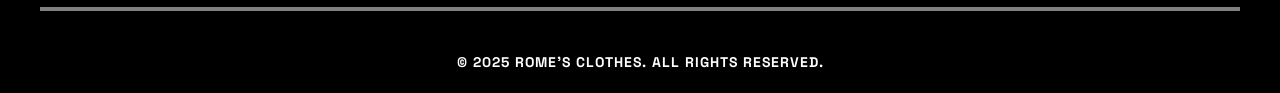
<file: products.html>
<!DOCTYPE html>
<html lang="en">
  <head>
    <meta charset="UTF-8" />
    <meta name="viewport" content="width=device-width, initial-scale=1.0" />
    <title>ROME'S CLOTHES - All Products</title>
    <link rel="preconnect" href="https://fonts.googleapis.com" />
    <link rel="preconnect" href="https://fonts.gstatic.com" crossorigin />
    <link
      href="https://fonts.googleapis.com/css2?family=Space+Grotesk:wght@400;700&display=swap"
      rel="stylesheet"
    />
    <link rel="stylesheet" href="assets/CSS/styles.css" />
  </head>
  <body>
    <audio id="bellSound" preload="auto">
      <source src="assets/media/rome%20standins/bell.mp3" type="audio/mpeg">
    </audio>

    <header>
      <a href="index.html" id="logoLink" aria-label="Return to homepage">
        <img 
            src="assets/media/rome standins/LOGO  rome.png" 
            alt="Ritchie's Clothes Logo - Raw Fashion" 
            class="logo-image" 
        />
      </a>
      <nav>
        <button class="mobile-menu-close" id="mobileMenuClose" aria-label="Close menu">✕</button>
        <ul>
          <li><a href="index.html" id="homeLink">HOME</a></li>
          <li><a href="products.html" class="active-link">PRODUCTS</a></li>
          <li><a href="about.html">ABOUT</a></li>
          <li><a href="contact.html">CONTACT</a></li>
          <li><a href="references.html">REFERENCES</a></li>
        </ul>
      </nav>
      
      <button class="mobile-menu-toggle" id="mobileMenuToggle" aria-label="Open menu">☰</button>
      
      <div class="cart-icon" id="cartIcon">CART (<span id="cartCount">0</span>)</div>
      <div class="cart-dropdown" id="cartDropdown">
        <div class="cart-items" id="cartItemsList">
          <p class="empty-message">Your cart is empty.</p>
        </div>
        <div class="cart-footer">
          <button class="proceed-button" id="proceedButton" disabled>PROCEED</button>
        </div>
      </div>

      <div class="checkout-modal" id="checkoutModal">
        <div class="modal-content">
          <h3>COMPLETE YOUR ORDER</h3>
          <p>Please enter your details. We will contact you soon!</p>
          <form id="checkoutForm">
            <input type="email" id="checkoutEmail" placeholder="Email Address" required>
            <input type="tel" id="checkoutPhone" placeholder="Phone Number" required>
            <div class="modal-actions">
              <button type="submit" class="cta-button">SUBMIT ORDER</button>
              <button type="button" class="cancel-button" id="cancelCheckout">CANCEL</button>
            </div>
          </form>
          <p id="successMessage" style="display:none; color: var(--accent); font-weight: 700;">
            Thank you! You will be contacted via email shortly.
          </p>
        </div>
      </div>
    </header>

    <!-- Mobile Menu Overlay -->
    <div class="mobile-menu-overlay" id="mobileMenuOverlay"></div>

    <main>
      <section class="products-hero">
        <div class="products-hero-content">
          <h1>ALL THE RAW GOODS</h1>
          <p class="tagline">EVERYTHING YOU NEED TO LOOK LESS LIKE A WANNABE</p>
        </div>
      </section>

      <section class="product-section">
        <h2 id="t-shirts">T-SHIRTS </h2>
        <div class="product-grid">
          <article class="product-card">
            <img style="width: 100%; height: 420px;" src="assets/media/rome standins/tees/basilica.jpg" alt="Basilica T-Shirts">
            <h3>BRUTALIST TEE</h3>
            <p class="price">$29.99</p>
            <p class="description">100% cotton. Bold graphics. No compromises.</p>
            <button class="add-to-cart">ADD TO CART</button>
          </article>
          <article class="product-card">
            <img style="width: 100%; height: 400px;" src="assets/media/rome standins/tees/domus_aurea.jpg" alt="Basilica T-Shirts">
            <h3>MONOLITH TEE</h3>
            <p class="price">$29.99</p>
            <p class="description">Heavyweight fabric. Minimalist design. Built to last.</p>
            <button class="add-to-cart">ADD TO CART</button>
          </article>
          <article class="product-card">
            <img style="width: 100%; height: 400px;" src="assets/media/rome standins/tees/sant_d'angelo.jpg" alt="Basilica T-Shirts">
            <h3>GRID TEE</h3>
            <p class="price">$29.99</p>
            <p class="description">Structured fit. Subtle texture. The foundation of your style.</p>
            <button class="add-to-cart">ADD TO CART</button>
          </article>
          <article class="product-card">
            <img style="width: 100%; height: 400px;" src="assets/media/rome standins/tees/trastevere.jpg" alt="Basilica T-Shirts">
            <h3>PILLAR TEE</h3>
            <p class="price">$29.99</p>
            <p class="description">V-neck cut. Breathable cotton. Essential layering piece.</p>
            <button class="add-to-cart">ADD TO CART</button>
          </article>
        </div>
      </section>

      <section class="product-section">
        <h2 id="hoodies">HOODIES </h2>
        <div class="product-grid">
          <article class="product-card">
             <img src="assets/media/rome standins/hoodies/trevi.jpg" alt="Hoodie" class="product-image">
            <h3>CONCRETE HOODIE</h3>
            <p class="price">$59.99</p>
            <p class="description">Heavy-duty fabric. Maximum comfort. Raw style.</p>
            <button class="add-to-cart">ADD TO CART</button>
          </article>
          <article class="product-card">
             <img src="assets/media/rome standins/hoodies/colosseum.jpg" alt="Hoodie" class="product-image">
            <h3>SLAB HOODIE</h3>
            <p class="price">$64.99</p>
            <p class="description">Oversized fit. Fleece lining. Ultimate warmth.</p>
            <button class="add-to-cart">ADD TO CART</button>
          </article>
        </div>
      </section>

      <section class="product-section">
        <h2 id="caps">CAPS</h2>
        <div class="product-grid">
          <article class="product-card">
            <img style="max-width: none;" src="assets/media/rome standins/caps/forum.jpg" alt="Cap" class="product-image" width=120%>
            <h3>STRUCTURE CAP</h3>
            <p class="price">$24.99</p>
            <p class="description">Adjustable fit. Clean lines. Timeless design.</p>
            <button class="add-to-cart">ADD TO CART</button>
          </article>
          <article class="product-card">
            <img style="max-width: none;" src="assets/media/rome standins/caps/palatine.jpg" alt="Cap" class="product-image" width=120%>
            <h3>REBAR CAP</h3>
            <p class="price">$29.99</p>
            <p class="description">Worn look. Embroidered logo. Authentic street vibe.</p>
            <button class="add-to-cart">ADD TO CART</button>
          </article>
        </div>
      </section>
      
      <section class="product-section">
        <h2 id="wallets">WALLETS</h2>
        <div class="product-grid">
          <article class="product-card">
            <img style="width: 50%;" src="assets/media/rome standins/wallet/pantheon.jpg" alt="Wallet" class="product-image">
            <h3>MINIMAL WALLET</h3>
            <p class="price">$34.99</p>
            <p class="description">Genuine leather. Essential storage. Pure function.</p>
            <button class="add-to-cart" style="width: 30%;">ADD TO CART</button>
          </article>
          </div>
      </section>
    </main>
    

    <footer>
      <div class="footer-content">
        <div class="footer-column">
          <h4>SHOP</h4>
          <ul>
            <li><a href="products.html#t-shirts">T-Shirts</a></li>
            <li><a href="products.html#hoodies">Hoodies</a></li>
            <li><a href="products.html#caps">Caps</a></li>
            <li><a href="products.html#wallets">Wallets</a></li>
          </ul>
        </div>
        <div class="footer-column">
          <h4>INFO</h4>
          <ul>
            <li><a href="about.html">About Us</a></li>
            <li><a href="faq.html">FAQ</a></li>
          </ul>
        </div>
        <div class="footer-column">
          <h4>CONTACT</h4>
          <ul>
            <li>info@romesclothes.com</li>
            <li>+971 5316210</li>
          </ul>
        </div>
        <div class="footer-column">
          <h4>FOLLOW</h4>
          <ul>
            <li>Instagram @romes_designs</li>
            <li>Twitter @rome_outfits</li>
            <li>Facebook @theromes</li>
          </ul>
        </div>
      </div>
      <div class="footer-bottom">
        <p>&copy; 2025 ROME'S CLOTHES. ALL RIGHTS RESERVED.</p>
      </div>
    </footer>
    <script src="assets/javascript/script.js"></script>
  </body>
</html>
</file>
<file: assets/CSS/styles.css>
* {
  margin: 0;
  padding: 0;
  box-sizing: border-box;
}

html {
  scroll-behavior: smooth;
}

:root {
  --black: #000000;
  --white: #ffffff;
  --gray: #808080;
  --light-gray: #d3d3d3;
  --accent: #ff0000;
}

body {
  font-family: "Space Grotesk", monospace, sans-serif;
  background-color: var(--white);
  color: var(--black);
  line-height: 1.6;
  overflow-x: hidden;    
}

header {
  display: flex;
  /* justify-content: space-between; */
  justify-content: space-between;
  font-family: "Space Grotesk", monospace, sans-serif;
  align-items: center;
  padding: 20px 40px;
  background-color: var(--black);
  color: var(--white);
  border-bottom: 8px solid var(--accent);
  position: sticky;
  top: 0;
  z-index: 1000;
}

/* Mobile Menu Toggle Button */
.mobile-menu-toggle {
  display: none;
  background: none;
  border: 3px solid var(--white);
  color: var(--white);
  font-size: 24px;
  padding: 8px 12px;
  cursor: pointer;
  transition: all 0.2s;
  font-weight: 700;
}

.mobile-menu-toggle:hover {
  background-color: var(--accent);
  border-color: var(--accent);
}

.mobile-menu-toggle:focus {
  outline: 2px solid var(--accent);
  outline-offset: 4px;
} 

div.logo{
    font-family: "Space Grotesk", sans-serif;
}

header > a {
  text-decoration: none;
  transition: transform 0.2s;
}

header > a:hover {
  transform: scale(1.05);
}

header > a:focus {
  outline: 2px solid var(--accent);
  outline-offset: 4px;
}

.logo-placeholder {
  display: none
}

.logo-image {
    
    height: 30px; 
    width: auto;
    
   
    border: 3px solid var(--white); 
    padding: 3px 6px; 
    
    background-color: var(--accent);
    transform: rotate(-2deg);
    transition: transform 0.2s;
}


header > a:hover .logo-image {
    transform: rotate(2deg);
}

header > a:hover .logo-placeholder {
  transform: rotate(2deg);
}

nav ul {
  display: flex;
  list-style: none;
  gap: 30px;
}

nav a {
  color: var(--white);
  text-decoration: none;
  font-weight: 700;
  font-size: 16px;
  border-bottom: 3px solid transparent;
  transition: border-color 0.2s;
}

nav a:hover {
  border-bottom: 3px solid var(--accent);
}

nav a:focus {
  outline: 2px solid var(--accent);
  outline-offset: 4px;
}

/* Hide mobile menu close button on desktop */
.mobile-menu-close {
  display: none;
}

.cart-icon {
  font-weight: 700;
  border: 3px solid var(--white);
  padding: 8px 16px;
  cursor: pointer;
  transition: all 0.2s;
  white-space: nowrap;
}

.cart-icon:hover {
  background-color: var(--white);
  color: var(--black);
}

.cart-icon:focus {
  outline: 2px solid var(--accent);
  outline-offset: 4px;
}

.hero {
  background-color: var(--light-gray);
  padding: 80px 40px;
  border-bottom: 12px solid var(--black);
}

.hero-content {
  max-width: 1200px;
  margin: 0 auto;
  text-align: center;
}

.hero h1 {
  font-size: 96px;
  font-weight: 700;
  letter-spacing: -4px;
  margin-bottom: 20px;
  text-shadow: 6px 6px 0 var(--accent);
  line-height: 1;
}

.tagline {
  font-size: 24px;
  font-weight: 700;
  margin-bottom: 40px;
  letter-spacing: 2px;
}


.hero-image-placeholder {
    
    display: none; 
}

.hero-image {
    width: 100%;
    max-width: 1000px; 
    height: auto;
    object-fit: cover;
    margin: 0 auto 40px auto;
    display: block;
    border: 8px solid var(--black); 
    transform: rotate(-1deg); 
}


.hero-image:hover {
    transform: rotate(1deg) scale(1.01);
    box-shadow: 10px 10px 0 var(--accent);
}


.hero-content {
    max-width: 1200px;
    margin: 0 auto;
    text-align: center;
  
}

.cta-button {
  background-color: var(--accent);
  color: var(--white);
  border: 6px solid var(--black);
  padding: 20px 60px;
  font-size: 24px;
  font-weight: 700;
  font-family: "Space Grotesk", sans-serif;
  cursor: pointer;
  transition: all 0.2s;
  text-transform: uppercase;
}

.cta-button:hover {
  background-color: var(--black);
  transform: scale(1.05) rotate(2deg);
}

.cta-button:focus {
  outline: 3px solid var(--accent);
  outline-offset: 4px;
}

.featured-products {
  background-color: var(--white);
  position: relative;
}

.featured-container {
  display: flex;
  height: calc(100vh - 78px);
  width: 100%;
  position: sticky;
  top: 78px;
  overflow: hidden;
}

.featured-left {
  flex: 0 0 40%;
  padding: 80px 60px;
  background-color: var(--light-gray);
  border-right: 12px solid var(--black);
  display: flex;
  flex-direction: column;
  justify-content: center;
  align-items: flex-start;
  z-index: 5;
}

.featured-left h2 {
  font-size: 72px;
  font-weight: 700;
  margin-bottom: 30px;
  border: 6px solid var(--black);
  padding: 30px;
  background-color: var(--white);
  transform: rotate(-2deg);
  text-shadow: 4px 4px 0 var(--accent);
  line-height: 1.1;
}

.featured-subtitle {
  font-size: 20px;
  font-weight: 700;
  letter-spacing: 2px;
  text-transform: uppercase;
  color: var(--black);
  margin-top: 20px;
}

.featured-right {
  flex: 1;
  overflow-y: hidden;
  overflow-x: hidden;
  background-color: var(--white);
  height: calc(100vh - 78px);
  position: relative;
  z-index: 10;
}

.featured-right::-webkit-scrollbar {
  display: none;
}

.product-scroll-container {
  padding: 60px 40px;
  display: flex;
  flex-direction: column;
  gap: 60px;
  min-height: 100%;
}

.product-grid {
  display: grid;
  grid-template-columns: repeat(auto-fit, minmax(280px, 1fr));
  gap: 40px;
  max-width: 1200px;
  margin: 0 auto;
}

.product-card {
  border: 6px solid var(--black);
  padding: 0;
  background-color: var(--white);
  transition: all 0.3s;
  display: flex;
  flex-direction: column;
  justify-content: space-between;
  align-items: center;
  max-width: 400px;
  margin: 0 auto;
  width: 100%;
}

.product-card:hover {
  transform: translate(-5px, -5px);
  box-shadow: 10px 10px 0 var(--black);
}

.product-image-placeholder {
  display: none;
}

.product-card h3 {
  font-size: 24px;
  font-weight: 700;
  margin: 20px 20px 10px;
  text-transform: uppercase;
}

.product-card .product-image {
  width: 100%;
  height: 100%;
  object-fit: contain;
}

.product-card > div:first-child { /* The first div, which is the image container */
  height: 300px;
  padding: 20px;
  display: flex;
  justify-content: center;
  align-items: center;
}

.product-card > div { /* All divs inside product-card */
  width: 100%;
}

.price {
  font-size: 28px;
  font-weight: 700;
  margin: 10px 20px;
  color: var(--accent);
}

.description {
  margin: 10px 20px 20px;
  font-size: 14px;
  line-height: 1.4;
}

.add-to-cart {
  width: 100%;
  background-color: var(--black);
  color: var(--white);
  border: none;
  padding: 15px;
  font-size: 16px;
  font-weight: 700;
  font-family: "Space Grotesk", sans-serif;
  cursor: pointer;
  transition: all 0.2s;
  text-transform: uppercase;
}

.add-to-cart:hover {
  background-color: var(--accent);
}

.add-to-cart:focus {
  outline: 3px solid var(--accent);
  outline-offset: -3px;
}

.categories {
  padding: 80px 40px;
  background-color: var(--black);
  color: var(--white);
  border-top: 12px solid var(--accent);
  border-bottom: 12px solid var(--accent);
}

.categories h2 {
  font-size: 64px;
  font-weight: 700;
  text-align: center;
  margin-bottom: 60px;
  text-transform: uppercase;
}

.category-grid {
  display: grid;
  grid-template-columns: repeat(auto-fit, minmax(250px, 1fr));
  gap: 30px;
  max-width: 1200px;
  margin: 0 auto;
}

.category-item {
  border: 5px solid var(--white);
  padding: 0;
  transition: all 0.3s;
  height: 100%; 
}


.category-item img { 
    width: 100%;
    height: 200px; 
    display: block;
    object-fit: cover; 
    border-bottom: 5px solid var(--white);
}

.category-image-placeholder {
    display: none;
}

.category-link:hover .category-item {
    background-color: var(--accent); 
    transform: scale(1.05); 
}


.category-item h3 {
  font-size: 28px;
  font-weight: 700;
  margin: 20px;
  text-transform: uppercase;
}

.category-item p {
  margin: 0 20px 20px;
  font-size: 16px;
  font-weight: 700;
}

.about {
  padding: 80px 40px;
  background-color: var(--light-gray);
}

.about h2 {
  font-size: 64px;
  font-weight: 700;
  text-align: center;
  margin-bottom: 60px;
  border-bottom: 8px solid var(--black);
  padding-bottom: 20px;
}

.about-content {
  display: grid;
  grid-template-columns: 1fr 1fr;
  gap: 60px;
  max-width: 1200px;
  margin: 0 auto;
  align-items: center;
}

.about-image-placeholder {
  background-color: var(--gray);
  border: 8px solid var(--black);
  height: 400px;
  display: flex;
  align-items: center;
  justify-content: center;
  font-size: 28px;
  font-weight: 700;
  color: var(--white);
  transform: rotate(2deg);
}

.about-text {
  padding: 20px;
}

.about-text p {
  font-size: 18px;
  margin-bottom: 20px;
  line-height: 1.8;
}

.learn-more {
  background-color: var(--black);
  color: var(--white);
  border: 5px solid var(--black);
  padding: 15px 40px;
  font-size: 18px;
  font-weight: 700;
  font-family: "Space Grotesk", sans-serif;
  cursor: pointer;
  transition: all 0.2s;
  text-transform: uppercase;
  margin-top: 20px;
}

.learn-more:hover {
  background-color: var(--accent);
  transform: rotate(-2deg);
}

.newsletter {
  padding: 80px 40px;
  background-color: var(--accent);
  color: var(--white);
  text-align: center;
  border-top: 12px solid var(--black);
  border-bottom: 12px solid var(--black);
}

.newsletter h2 {
  font-size: 56px;
  font-weight: 700;
  margin-bottom: 20px;
  text-transform: uppercase;
}

.newsletter p {
  font-size: 20px;
  margin-bottom: 40px;
  font-weight: 700;
}

.newsletter-form {
  display: flex;
  justify-content: center;
  gap: 0;
  max-width: 600px;
  margin: 0 auto;
}

.newsletter-form input {
  flex: 1;
  padding: 20px;
  font-size: 16px;
  border: 5px solid var(--black);
  border-right: none;
  font-family: "Space Grotesk", sans-serif;
  font-weight: 700;
  background-color: var(--white);
}

.newsletter-form input::placeholder {
  color: var(--gray);
  font-weight: 700;
}

.newsletter-form button {
  padding: 20px 40px;
  background-color: var(--black);
  color: var(--white);
  border: 5px solid var(--black);
  font-size: 16px;
  font-weight: 700;
  font-family: "Space Grotesk", sans-serif;
  cursor: pointer;
  transition: all 0.2s;
  text-transform: uppercase;
}

.newsletter-form button:hover {
  background-color: var(--white);
  color: var(--black);
}

.newsletter-form button:focus {
  outline: 3px solid var(--accent);
  outline-offset: 4px;
}

footer {
  background-color: var(--black);
  color: var(--white);
  padding: 60px 40px 20px;
}

.footer-content {
  display: grid;
  grid-template-columns: repeat(auto-fit, minmax(200px, 1fr));
  gap: 40px;
  max-width: 1200px;
  margin: 0 auto 40px;
}

.footer-column h4 {
  font-size: 20px;
  font-weight: 700;
  margin-bottom: 20px;
  border-bottom: 4px solid var(--accent);
  padding-bottom: 10px;
  text-transform: uppercase;
}

.footer-column ul {
  list-style: none;
}

.footer-column li {
  margin-bottom: 12px;
}

.footer-column a {
  color: var(--white);
  text-decoration: none;
  font-size: 16px;
  font-weight: 400;
  transition: color 0.2s;
}

.footer-column a:hover {
  color: var(--accent);
}

.footer-column a:focus {
  outline: 2px solid var(--accent);
  outline-offset: 2px;
}

.footer-column li:not(:has(a)) {
  opacity: 0.7;
  font-style: italic;
}

.footer-bottom {
  text-align: center;
  padding-top: 40px;
  border-top: 4px solid var(--gray);
  margin-top: 40px;
}

.footer-bottom p {
  font-size: 14px;
  font-weight: 700;
  letter-spacing: 1px;
}

@media (max-width: 768px) {
  .hero h1 {
    font-size: 56px;
  }

  .featured-products {
    min-height: auto;
    position: relative;
  }

  .featured-container {
    flex-direction: column;
    height: auto;
    position: relative;
    top: 0;
  }
  
  .featured-left {
    flex: 0 0 auto;
    padding: 40px 30px;
    border-right: none;
    border-bottom: 8px solid var(--black);
    position: relative;
  }
  
  .featured-left h2 {
    font-size: 40px;
    padding: 20px;
    margin-bottom: 15px;
  }
  
  .featured-subtitle {
    font-size: 14px;
    margin-top: 10px;
  }
  
  .featured-right {
    height: auto;
    overflow-y: visible;
    overflow-x: hidden;
  }
  
  .product-scroll-container {
    padding: 30px 20px;
    gap: 40px;
    min-height: auto;
  }

  .categories h2,
  .about h2 {
    font-size: 40px;
  }

  .about-content {
    grid-template-columns: 1fr;
  }

  /* Show mobile menu toggle button */
  .mobile-menu-toggle {
    display: block;
    order: 3;
  }

  /* Hide navigation by default on mobile */
  nav {
    position: fixed;
    top: 0;
    right: -100%;
    width: 280px;
    height: 100vh;
    background-color: var(--black);
    border-left: 8px solid var(--accent);
    padding: 80px 20px 20px;
    transition: right 0.3s ease-in-out;
    z-index: 999;
  }

  /* Show navigation when active */
  nav.mobile-menu-active {
    right: 0;
  }

  nav ul {
    flex-direction: column;
    gap: 0;
  }

  nav li {
    border-bottom: 2px solid var(--gray);
  }

  nav a {
    display: block;
    padding: 20px 10px;
    font-size: 18px;
    border-bottom: none;
  }

  nav a:hover,
  nav a.active-link {
    background-color: var(--accent);
    border-bottom: none;
  }

  /* Close button for mobile menu */
  .mobile-menu-close {
    display: flex;
    position: absolute;
    top: 20px;
    right: 20px;
    background: none;
    border: 3px solid var(--white);
    color: var(--white);
    font-size: 24px;
    font-weight: 700;
    width: 40px;
    height: 40px;
    cursor: pointer;
    display: flex;
    align-items: center;
    justify-content: center;
    transition: all 0.2s;
  }

  .mobile-menu-close:hover {
    background-color: var(--accent);
    border-color: var(--accent);
    transform: rotate(90deg);
  }

  .newsletter-form {
    flex-direction: column;
  }

  .newsletter-form input {
    border: 5px solid var(--black);
    border-bottom: none;
  }

  header {
    flex-wrap: wrap;
    padding: 15px 20px;
    gap: 10px;
  }

  .cart-dropdown {
    right: 20px;
    width: calc(100vw - 40px);
  }

  /* Mobile menu overlay */
  .mobile-menu-overlay {
    display: none;
    position: fixed;
    top: 0;
    left: 0;
    width: 100%;
    height: 100%;
    background-color: rgba(0, 0, 0, 0.7);
    z-index: 998;
  }

  .mobile-menu-overlay.active {
    display: block;
  }
}
/* Zinan */
/* --- PRODUCTS PAGE STYLES --- */

/* Style for active navigation link */
.active-link {
  border-bottom: 3px solid var(--accent) !important;
}

.products-hero {
  background-color: var(--black); 
  color: var(--white);
  padding: 60px 40px;
  border-bottom: 8px solid var(--accent);
  text-align: center;
}

.products-hero-content {
  max-width: 1200px;
  margin: 0 auto;
}

.products-hero h1 {
  font-size: 72px; 
  font-weight: 700;
  letter-spacing: -3px;
  margin-bottom: 10px;
  text-shadow: 4px 4px 0 var(--accent);
  line-height: 1;
  text-transform: uppercase;
}

.products-hero .tagline {
  font-size: 20px;
  font-weight: 400;
  margin-bottom: 0;
  letter-spacing: 1px;
  color: var(--light-gray);
}

/* Style for individual product sections */
.product-section {
  padding: 60px 40px;
  border-bottom: 4px solid var(--light-gray);
}

.product-section:last-of-type {
  border-bottom: none; /* No border on the last section */
}

.product-section h2 {
  font-size: 48px;
  font-weight: 700;
  text-align: left;
  margin: 0 auto 40px;
  max-width: 1200px;
  padding-bottom: 10px;
  border-bottom: 6px solid var(--accent);
  text-transform: uppercase;
}

/* Adjustments for smaller screens */
@media (max-width: 768px) {
  .products-hero h1 {
    font-size: 48px;
  }
  
  .product-section h2 {
    font-size: 36px;
    text-align: center;
  }
}

.category-link {
    text-decoration: none;
    color: inherit;
    display: block; 
    height: 100%;
}

/* About Page*/
/* --- ABOUT PAGE STYLES --- */

.dedicated-about .about-content {
    display: block; 
    max-width: 900px; 
    margin: 0 auto;
    gap: 0; 
    padding-top: 40px;
}



.dedicated-about .about-image-placeholder {
    display: none;
}

/* Values/Mission Section */
.values-section {
    padding: 80px 40px;
    background-color: var(--black);
    color: var(--white);
    border-top: 8px solid var(--accent);
    border-bottom: 8px solid var(--accent);
}

.value-grid {
    display: grid;
    grid-template-columns: repeat(auto-fit, minmax(300px, 1fr));
    gap: 40px;
    max-width: 1200px;
    margin: 0 auto;
    text-align: center;
}

.value-card {
    border: 5px solid var(--white);
    padding: 30px;
    background-color: var(--black);
}

.value-card h3 {
    font-size: 24px;
    font-weight: 700;
    margin-bottom: 15px;
    color: var(--accent);
    text-transform: uppercase;
}

.value-card p {
    font-size: 16px;
    line-height: 1.6;
}

/* Media Query Adjustment for Dedicated About Section */
@media (max-width: 768px) {
  .dedicated-about .about-content {
    /* Revert to single column on mobile */
    grid-template-columns: 1fr;
    grid-template-areas: none;
    gap: 30px;
  }
}

/*DropDown shopping cart*/
/* --- CART AND MODAL STYLES --- */

header {
    /* Ensure the header is the reference point for absolute positioning */
    position: sticky; 
    
}

/* Cart Dropdown */
.cart-dropdown {
    position: absolute;
    top: 75px; 
    right: 40px; 
    width: 300px;
    max-width: calc(100vw - 40px);
    background-color: var(--black);
    color: var(--white);
    border: 5px solid var(--accent);
    padding: 15px;
    box-shadow: 0 10px 20px rgba(0, 0, 0, 0.5);
    z-index: 1001; 
    display: none; /* Hidden by default */
}

.cart-items {
    max-height: 300px;
    overflow-y: auto;
    margin-bottom: 10px;
}

.cart-item {
    display: flex;
    justify-content: space-between;
    align-items: center;
    padding: 8px 0;
    border-bottom: 1px dashed var(--gray);
    font-size: 14px;
    font-weight: 700;
    gap: 10px;
}

.cart-item:last-child {
    border-bottom: none;
}

.cart-item-info {
    display: flex;
    justify-content: space-between;
    flex: 1;
    gap: 10px;
}

.cart-item-delete {
    background-color: var(--accent);
    color: var(--white);
    border: 2px solid var(--white);
    width: 24px;
    height: 24px;
    border-radius: 50%;
    cursor: pointer;
    font-size: 14px;
    font-weight: 700;
    display: flex;
    align-items: center;
    justify-content: center;
    transition: all 0.2s;
    padding: 0;
    line-height: 1;
    flex-shrink: 0;
}

.cart-item-delete:hover {
    background-color: var(--white);
    color: var(--accent);
    transform: rotate(90deg);
}

.cart-item-delete:focus {
    outline: 2px solid var(--accent);
    outline-offset: 2px;
}

.empty-message {
    text-align: center;
    padding: 20px 0;
    color: var(--gray);
}

.cart-footer {
    padding-top: 10px;
    border-top: 3px solid var(--white);
    text-align: center;
}

.proceed-button {
    background-color: var(--accent);
    color: var(--black);
    border: 3px solid var(--black);
    padding: 10px 20px;
    font-size: 16px;
    font-weight: 700;
    font-family: "Space Grotesk", sans-serif;
    cursor: pointer;
    transition: background-color 0.2s;
    width: 100%;
    text-transform: uppercase;
}

.proceed-button:hover:not(:disabled) {
    background-color: var(--white);
}

.proceed-button:disabled {
    background-color: var(--gray);
    color: #333;
    cursor: not-allowed;
    opacity: 0.7;
}

/* Checkout Modal */
.checkout-modal {
    position: fixed;
    top: 0;
    left: 0;
    width: 100%;
    height: 100%;
    background-color: rgba(0, 0, 0, 0.8);
    display: none; 
    justify-content: center;
    align-items: center;
    z-index: 2000;
}

.modal-content {
    background-color: var(--light-gray);
    color: var(--black);
    padding: 40px;
    border: 8px solid var(--black);
    width: 90%;
    max-width: 450px;
    text-align: center;
    transform: rotate(-1deg);
}

.modal-content h3 {
    font-size: 32px;
    margin-bottom: 15px;
    color: var(--accent);
    text-shadow: 2px 2px 0 var(--black);
}

#checkoutForm input {
    width: 100%;
    padding: 15px;
    margin-bottom: 15px;
    border: 3px solid var(--black);
    font-family: "Space Grotesk", sans-serif;
    font-weight: 700;
}

.modal-actions {
    display: flex;
    gap: 10px;
    margin-top: 20px;
}

.modal-actions button {
    flex: 1;
    padding: 12px;
    font-size: 16px;
    font-family: "Space Grotesk", sans-serif;
    font-weight: 700;
    text-transform: uppercase;
    cursor: pointer;
    transition: all 0.2s;
}

.modal-actions .cta-button {
    background-color: var(--black);
    color: var(--white);
    border: 3px solid var(--black);
}

.modal-actions .cta-button:hover {
    background-color: var(--accent);
}

.modal-actions .cancel-button {
    background-color: var(--gray);
    color: var(--black);
    border: 3px solid var(--black);
}

.modal-actions .cancel-button:hover {
    background-color: var(--white);
}

/* --- REFERENCES PAGE (FLEXBOX LAYOUT) --- */


.references-page {
    padding-top: 60px;
}

.page-title {
    text-align: center;
    color: var(--black);
    font-size: 80px; 
    font-weight: 700;
    letter-spacing: -4px;
    margin-bottom: 30px; 
    text-shadow: 5px 5px 0 var(--accent); 
    line-height: 1;
    text-transform: uppercase;
    position: relative; 
}


.intro-text {
    text-align: center;
    max-width: 800px;
    margin: 0 auto 50px auto;
    font-size: 22px;
}

.citation-container {
    display: flex; 
    flex-wrap: wrap;
    gap: 30px;
    justify-content: center; 
}

.citation-item {
    display: flex; 
    flex-direction: column;
    width: 100%; 
    max-width: 450px; 
    padding: 30px; 
    border: var(--border-thickness) solid var(--black);
    background-color: #333333; 
    box-shadow: 8px 8px 0 var(--black); 
    color: var(--white); 
    transition: transform 0.3s, background-color 0.3s, box-shadow 0.3s; 
}

.citation-item a {
    color: var(--accent); 
    text-decoration: underline;
}

.citation-item a:hover {
    color: var(--white);
}

.citation-item:hover {
    transform: translateY(-3px); 
    background-color: var(--black); 
    box-shadow: 10px 10px 0 var(--accent); 
}

.citation-type {
    font-size: 20px;
    color: var(--accent); 
    margin-bottom: 15px; 
    line-height: 1.2;
}

.citation-details {
    font-size: 14px;
    flex-grow: 1; 
    margin-bottom: 10px;
}

/* --- EMBEDDED VIDEO STYLES --- */
.video-section {
    margin-top: 80px;
    padding-top: 40px;
    border-top: 2px dashed var(--black);
}

.video-container {
    position: relative;
    width: 100%;
    /* 16:9 Aspect Ratio */
    padding-bottom: 56.25%; 
    height: 0;
    overflow: hidden;
    margin: 20px auto;
    max-width: 900px; /* Constrain video size on large screens */
    border: var(--border-thickness) solid var(--black);
}

.video-container iframe {
    position: absolute;
    top: 0;
    left: 0;
    width: 100%;
    height: 100%;
}

.citation-video {
    text-align: center;
    font-style: italic;
    font-size: 12px;
    margin-top: 10px;
}

/* --- AUDIO PLAYER STYLES --- */

.audio-player-container {
    max-width: 900px;
    margin: 40px auto 20px auto;
    padding: 20px;
    /* Brutalist Border/Background */
    border: 5px solid var(--black);
    background-color: var(--light-gray);
    text-align: center;
}

.audio-title {
    font-size: 24px;
    font-weight: 700;
    margin-bottom: 20px;
    color: var(--accent);
    text-transform: uppercase;
}

/* New: Style the audio element itself */
#backgroundAudio {
    width: 100%; 
    max-width: 500px; 
    margin: 0 auto;
    display: block; 
}



/* --- MEDIA QUERIES for Citation Items --- */

/* Tablet (e.g., 768px and up) */
@media (min-width: 768px) {
    .citation-item {
        width: calc(50% - 15px); /* Two items per row on tablet */
    }
}

/* Desktop (e.g., 1024px and up) */
@media (min-width: 1024px) {
    .citation-item {
        width: calc(33.333% - 20px); /* Three items per row on desktop */
    }
}

/* --- CONTACT PAGE LAYOUT (GRID) --- */

.contact-page {
    /* Ensures consistency with other pages */
    padding: 60px 20px;
}

.contact-grid-container {
    display: grid;
    grid-template-columns: 1fr; /* Single column layout for mobile */
    gap: 40px;
    max-width: 1200px;
    margin: 0 auto;
    border: var(--border-thickness) solid var(--black);
    background-color: var(--white);
    box-shadow: 10px 10px 0 var(--black);
}

/* Tablet and Desktop Layout: Two columns */
@media (min-width: 768px) {
    .contact-grid-container {
        grid-template-columns: 1fr 2fr; /* Info on left (1 part), Form on right (2 parts) */
    }
}

/* CONTACT INFO SECTION STYLING */
.contact-info {
    padding: 30px;
    border-bottom: var(--border-thickness) solid var(--black);
    border-right: none; 
}

@media (min-width: 768px) {
    .contact-info {
        border-bottom: none;
        border-right: var(--border-thickness) solid var(--black);
    }
}

.contact-info h2 {
    color: var(--accent);
    margin-bottom: 25px;
    font-size: 24px;
}

.info-block {
    margin-bottom: 25px;
    padding-bottom: 10px;
    border-bottom: 1px dashed var(--black);
}

.info-block h3 {
    font-size: 16px;
    text-transform: uppercase;
    margin-bottom: 5px;
}

/* 2. CONTACT FORM SECTION STYLING */
.contact-form {
    padding: 30px;
}

.contact-form h2 {
    color: var(--black);
    font-size: 24px;
    margin-bottom: 30px;
}

.form-grid {
    display: grid;
    grid-template-columns: 1fr; 
    gap: 20px;
}

/* Two columns for form inputs on wider screens */
@media (min-width: 600px) {
    .form-grid {
        grid-template-columns: repeat(2, 1fr);
    }
}

.form-group {
    display: flex;
    flex-direction: column;
}

.form-group.full-width {
    grid-column: 1 / -1; 
}

label {
    font-weight: 700;
    margin-bottom: 5px;
    font-size: 14px;
    text-transform: uppercase;
}

input[type="text"], 
input[type="email"], 
input[type="tel"],
input[type="date"],
textarea {
    padding: 15px 10px;
    border: var(--border-thickness) solid var(--black);
    background-color: var(--gray);
    font-family: inherit;
    font-size: 16px;
    width: 100%;
    transition: all 0.2s;
}

input:focus, textarea:focus {
    outline: none;
    background-color: var(--white);
    border-color: var(--accent); 
    box-shadow: 2px 2px 0 var(--accent);
}

textarea {
    resize: vertical;
}

.submit-button {
    width: 100%;
    margin-top: 30px;
    background-color: var(--black);
    color: var(--white);
    border: none;
    border-top: var(--border-thickness) solid var(--black);
    padding: 20px;
    font-size: 18px;
    font-weight: 700;
    font-family: inherit;
    cursor: pointer;
    transition: background-color 0.2s, color 0.2s, border-color 0.2s;
    text-transform: uppercase;
    box-shadow: 4px 4px 0 var(--accent);
}

.submit-button:hover {
    background-color: var(--accent);
    color: var(--black);
    border-top-color: var(--accent);
    box-shadow: 4px 4px 0 var(--black);
}

/* --- CHECKOUT PAGE STYLES --- */
.checkout-page {
    min-height: 70vh;
    padding: 40px 20px;
}

.checkout-container {
    max-width: 1200px;
    margin: 0 auto;
}

.checkout-grid {
    display: grid;
    grid-template-columns: 1fr 1.5fr;
    gap: 60px;
    margin-top: 40px;
}

.order-summary {
    background-color: var(--light-gray);
    padding: 30px;
    border: 6px solid var(--black);
    height: fit-content;
    position: sticky;
    top: 120px;
}

.order-summary h2 {
    font-size: 24px;
    margin-bottom: 20px;
    border-bottom: 4px solid var(--accent);
    padding-bottom: 10px;
}

.checkout-items-list {
    margin-bottom: 20px;
}

.checkout-item {
    display: flex;
    justify-content: space-between;
    align-items: center;
    padding: 15px 0;
    border-bottom: 2px dashed var(--gray);
    font-size: 16px;
}

.checkout-item:last-child {
    border-bottom: none;
}

.checkout-item-details {
    flex: 1;
}

.checkout-item-name {
    font-weight: 700;
    display: block;
    margin-bottom: 5px;
}

.checkout-item-quantity {
    font-size: 14px;
    color: var(--gray);
}

.checkout-item-actions {
    display: flex;
    align-items: center;
    gap: 15px;
}

.checkout-item-price {
    font-weight: 700;
    font-size: 18px;
}

.checkout-item-remove {
    background-color: var(--accent);
    color: var(--white);
    border: 2px solid var(--black);
    width: 28px;
    height: 28px;
    border-radius: 50%;
    cursor: pointer;
    font-size: 16px;
    font-weight: 700;
    display: flex;
    align-items: center;
    justify-content: center;
    transition: all 0.2s;
    padding: 0;
    line-height: 1;
    flex-shrink: 0;
}

.checkout-item-remove:hover {
    background-color: var(--black);
    color: var(--accent);
    border-color: var(--accent);
    transform: rotate(90deg);
}

.checkout-item-remove:focus {
    outline: 2px solid var(--accent);
    outline-offset: 2px;
}

.order-total {
    display: flex;
    justify-content: space-between;
    align-items: center;
    padding-top: 20px;
    margin-top: 20px;
    border-top: 4px solid var(--black);
    font-size: 24px;
    font-weight: 700;
}

.total-price {
    color: var(--accent);
}

.checkout-form-section h2 {
    font-size: 24px;
    margin-bottom: 20px;
    border-bottom: 4px solid var(--accent);
    padding-bottom: 10px;
}

.checkout-form .form-group {
    margin-bottom: 20px;
}

.checkout-form label {
    display: block;
    font-weight: 700;
    margin-bottom: 8px;
    font-size: 14px;
    text-transform: uppercase;
}

.checkout-form input,
.checkout-form textarea {
    width: 100%;
    padding: 15px;
    border: 4px solid var(--black);
    background-color: var(--white);
    font-family: "Space Grotesk", sans-serif;
    font-size: 16px;
    transition: all 0.2s;
}

.checkout-form input:focus,
.checkout-form textarea:focus {
    outline: none;
    border-color: var(--accent);
    box-shadow: 2px 2px 0 var(--accent);
}

.checkout-form .full-width {
    grid-column: 1 / -1;
}

.checkout-actions {
    margin-top: 30px;
    display: flex;
    flex-direction: column;
    gap: 20px;
    align-items: center;
}

.back-link {
    color: var(--black);
    text-decoration: none;
    font-weight: 700;
    font-size: 16px;
    transition: color 0.2s;
}

.back-link:hover {
    color: var(--accent);
}

.success-message {
    background-color: var(--light-gray);
    padding: 40px;
    border: 6px solid var(--accent);
    text-align: center;
    margin-top: 30px;
}

.success-message h3 {
    font-size: 32px;
    color: var(--accent);
    margin-bottom: 20px;
}

.success-message p {
    font-size: 18px;
    line-height: 1.6;
}

.empty-checkout-message {
    text-align: center;
    padding: 80px 40px;
    background-color: var(--light-gray);
    border: 6px solid var(--black);
    margin: 40px auto;
    max-width: 600px;
}

.empty-checkout-message h2 {
    font-size: 36px;
    margin-bottom: 20px;
}

.empty-checkout-message p {
    font-size: 18px;
    margin-bottom: 30px;
    line-height: 1.6;
}

@media (max-width: 968px) {
    .checkout-grid {
        grid-template-columns: 1fr;
        gap: 40px;
    }

    .order-summary {
        position: static;
    }
}

/* --- FAQ PAGE STYLES --- */
.faq-page {
    min-height: 70vh;
    padding: 40px 20px;
}

.faq-container {
    max-width: 1200px;
    margin: 0 auto;
}

.faq-grid {
    display: grid;
    grid-template-columns: repeat(auto-fit, minmax(350px, 1fr));
    gap: 30px;
    margin-top: 40px;
}

.faq-item {
    background-color: var(--light-gray);
    padding: 30px;
    border: 5px solid var(--black);
}

.faq-item h3 {
    font-size: 20px;
    margin-bottom: 20px;
    padding-bottom: 10px;
    border-bottom: 4px solid var(--accent);
    text-transform: uppercase;
}

.faq-item p {
    margin-bottom: 15px;
    line-height: 1.6;
}

.faq-item p strong {
    display: block;
    font-weight: 700;
    margin-bottom: 5px;
    margin-top: 10px;
}

.faq-item p:last-child {
    margin-bottom: 0;
}

@media (max-width: 768px) {
    .faq-grid {
        grid-template-columns: 1fr;
    }
}
</file>
